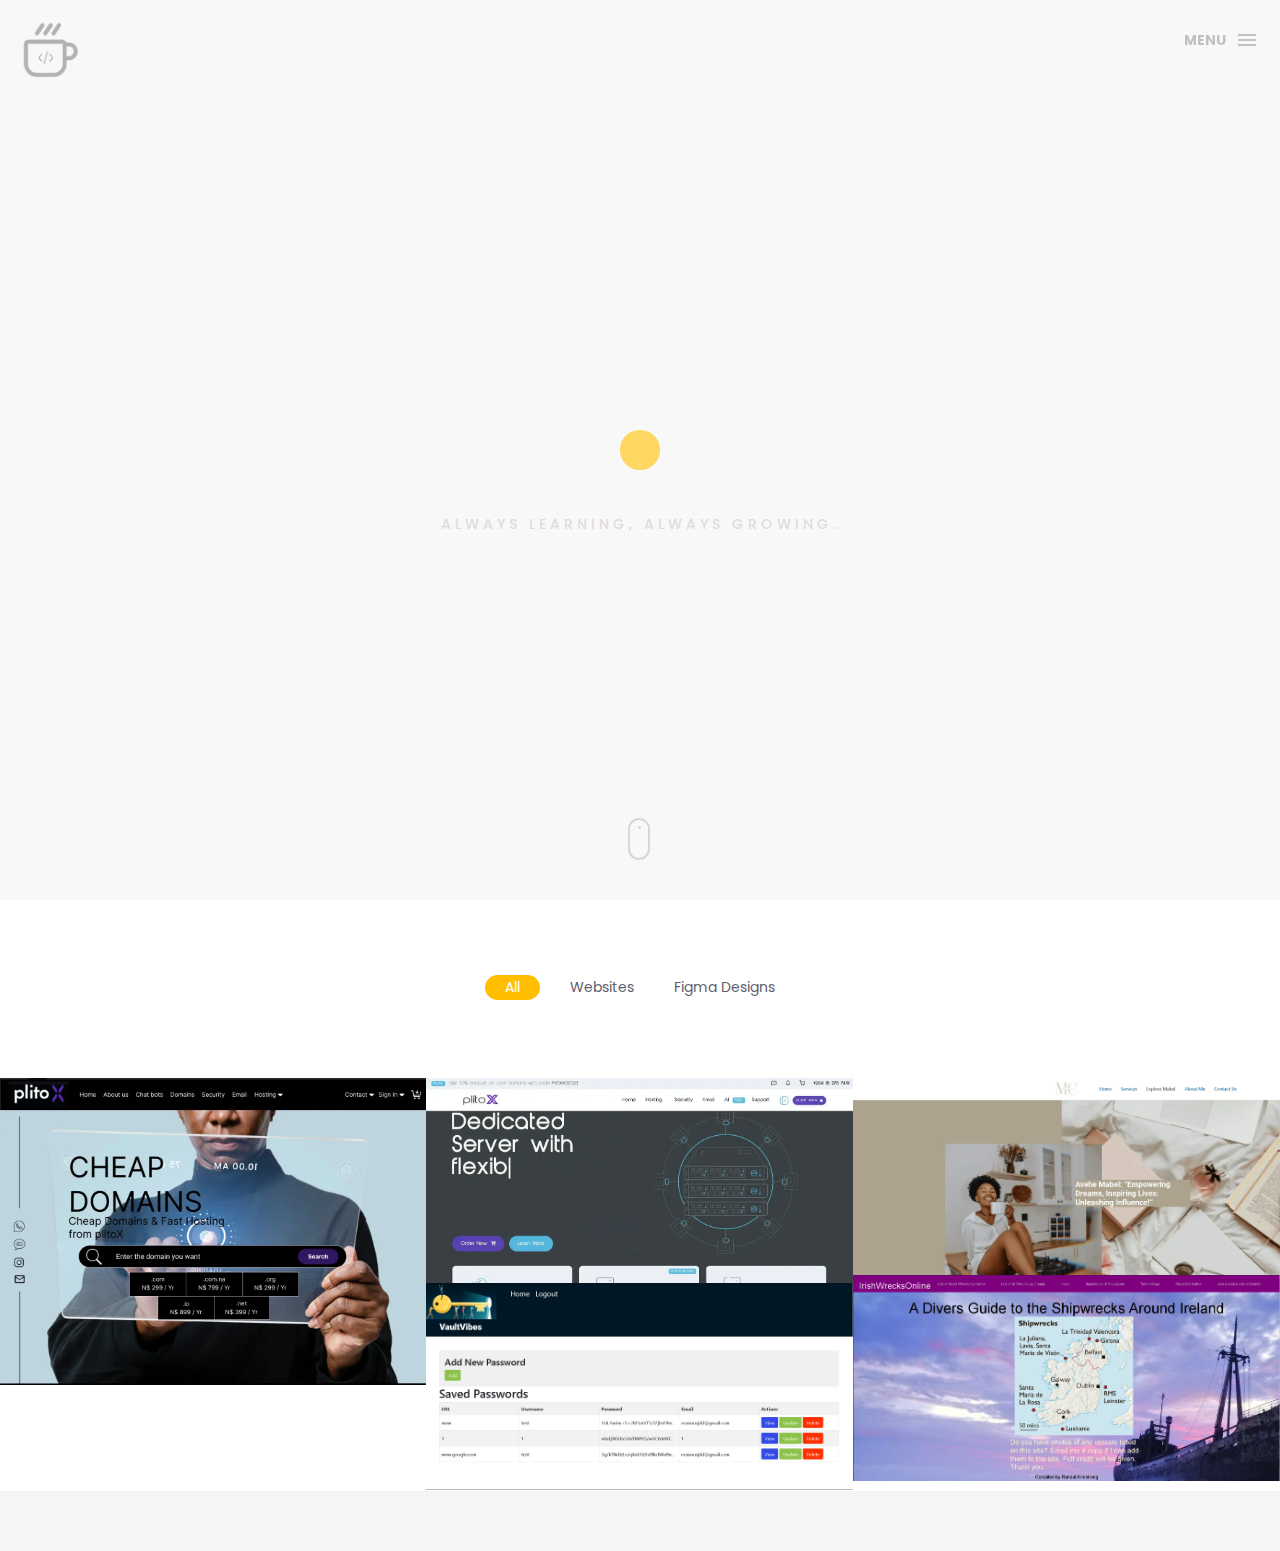
<file: index.html>
<!DOCTYPE html>
<html lang="en">

<head>
    <meta charset="utf-8">
    <meta http-equiv="X-UA-Compatible" content="IE=edge">
    <meta name="viewport" content="width=device-width, initial-scale=1">
    <!-- The above 3 meta tags *must* come first in the head; any other head content must come *after* these tags -->
    <title>JD Erasmus Portfolio</title>
    <link rel="icon" href="img/fav.svg" type="image/x-icon">

    <!-- Bootstrap -->
    <link href="css/bootstrap.min.css" rel="stylesheet">
    <link href="ionicons/css/ionicons.min.css" rel="stylesheet">

    <!-- main css -->
    <link href="css/style.css" rel="stylesheet">


    <!-- modernizr -->
    <script src="js/modernizr.js"></script>

    <!-- HTML5 shim and Respond.js for IE8 support of HTML5 elements and media queries -->
    <!-- WARNING: Respond.js doesn't work if you view the page via file:// -->
    <!--[if lt IE 9]>
      <script src="https://oss.maxcdn.com/html5shiv/3.7.2/html5shiv.min.js"></script>
      <script src="https://oss.maxcdn.com/respond/1.4.2/respond.min.js"></script>
    <![endif]-->
</head>

<body>

    <!-- Preloader -->
    <div id="preloader">
        <div class="pre-container">
            <div class="spinner">
                <div class="double-bounce1"></div>
                <div class="double-bounce2"></div>
            </div>
        </div>
    </div>
    <!-- end Preloader -->

    <div class="container-fluid">
        <!-- box header -->
        <header class="box-header">
            <div class="box-logo">
                <a href="index.html"><img src="img/logo.png" width="60" alt="Logo"></a>
            </div>
            <!-- box-nav -->
            <a class="box-primary-nav-trigger" href="#0">
                <span class="box-menu-text">Menu</span><span class="box-menu-icon"></span>
            </a>
            <!-- box-primary-nav-trigger -->
        </header>
        <!-- end box header -->

        <!-- nav -->
        <nav>
            <ul class="box-primary-nav">
                <li class="box-label">Menu</li>

                <li><a href="index.html">Home</a> <i class="ion-ios-circle-filled color"></i></li>
                <li><a href="about.html">About me</a></li>
                <li><a href="contact.html">Contact Me</a></li>
                <li><a href="extraContent/CV JD Erasmus.pdf">Download my CV</a></li>
                <li class="box-label">Follow me</li>

                <li class="box-social"><a href="https://mail.google.com/mail/?view=cm&fs=1&to=erasmusjdd@gmail.com"
                        target="_blank"><i class="ion-email"></i></a></li>
                <li class="box-social"><a href="https://www.instagram.com/jd_erasmus/"><i
                            class="ion-social-instagram-outline"></i></a></li>
                <li class="box-social"><a href="https://www.linkedin.com/in/jd-erasmus/"><i
                            class="ion-social-linkedin-outline"></i></a></li>
            </ul>
        </nav>
        <!-- end nav -->

        <!-- box-intro -->
        <section class="box-intro">
            <div class="table-cell">
                <h1 class="box-headline letters rotate-2">
                    <span class="box-words-wrapper">
                        <b class="is-visible">JD Erasmus.</b>
                        <b>&nbsp;developer.</b>
                    </span>
                </h1>
                <h5>Always learning, always growing.</h5>
            </div>

            <div class="mouse">
                <div class="scroll"></div>
            </div>
        </section>
        <!-- end box-intro -->
    </div>
    <!-- main container -->
    <div class="main-container portfolio-inner clearfix" id="portfolio-section">
        <!-- portfolio div -->
        <div class="portfolio-div">
            <div class="portfolio">
                <!-- portfolio_filter -->
                <div class="categories-grid wow fadeInLeft">
                    <nav class="categories text-center">
                        <ul class="portfolio_filter">
                            <li><a href="" class="active" data-filter="*">All</a></li>
                            <li><a href="" data-filter=".website">Websites</a></li>
                            <li><a href="" data-filter=".figma">Figma Designs</a></li>
                            <!-- <li><a href="" data-filter=".graphics">Graphics</a></li>
                        <li><a href="" data-filter=".ads">Advertising</a></li>
                        <li><a href="" data-filter=".fashion">Fashion</a></li> -->
                        </ul>
                    </nav>
                </div>
                <!-- portfolio_filter -->

                <!-- portfolio_container -->
                <div class="no-padding portfolio_container clearfix">
                    <!-- single work -->
                    <div class="col-md-4 col-sm-4 figma"> <!-- Adjusted to col-md-4 for equal distribution -->
                        <a href="https://www.figma.com/file/YxddxrxXuAypOAwYLNBQ61/PlitoX-version-2?type=design&node-id=0%3A1&mode=design&t=nRX3ipjoXCktxsLR-1"
                            class="portfolio_item">
                            <img src="img/screenshots/figmaDesignPlitox.webp" alt="image" class="img-responsive" />
                            <div class="portfolio_item_hover">
                                <div class="portfolio-border clearfix">
                                    <div class="item_info">
                                        <span>Figma Designs</span>
                                        <em>PlitoX Design File</em>
                                    </div>
                                </div>
                            </div>
                        </a>
                    </div>
                    <!-- end single work -->

                    <!-- single work -->
                    <div class="col-md-4 col-sm-4 website"> <!-- Adjusted to col-md-4 for equal distribution -->
                        <a href="port_plitoX.html" class="portfolio_item">
                            <img src="img/screenshots/plitoX (1).webp" alt="image" class="img-responsive" />
                            <div class="portfolio_item_hover">
                                <div class="portfolio-border clearfix">
                                    <div class="item_info">
                                        <span>Websites</span>
                                        <em>plitoX</em>
                                    </div>
                                </div>
                            </div>
                        </a>
                    </div>
                    <!-- end single work -->

                    <!-- single work -->
                    <div class="col-md-4 col-sm-4 website"> <!-- Adjusted to col-md-4 for equal distribution -->
                        <a href="port_mabel.html" class="portfolio_item">
                            <img src="img/screenshots/mabel_Creatives.webp" alt="image" class="img-responsive" />
                            <div class="portfolio_item_hover">
                                <div class="portfolio-border clearfix">
                                    <div class="item_info">
                                        <span>Websites</span>
                                        <em>Mabel Creatives</em>
                                    </div>
                                </div>
                            </div>
                        </a>
                    </div>
                    <!-- end single work -->

                    <!-- single work -->
                    <div class="col-md-4 col-sm-12 website">
                        <a href="port_irishWrecks.html" class="portfolio_item">
                            <img src="img/screenshots/irish (1).webp" alt="image" class="img-responsive" />
                            <div class="portfolio_item_hover">
                                <div class="portfolio-border clearfix">
                                    <div class="item_info">
                                        <span>Websites</span>
                                        <em>Home Page Redesign: Irish Wrecks Online</em>
                                    </div>
                                </div>
                            </div>
                        </a>
                    </div>
                    <!-- end single work -->
                    <!-- single work -->
                    <div class="col-md-4 col-sm-12 website">
                        <a href="port_VaultVibes.html" class="portfolio_item">
                            <img src="img/screenshots/VaultVibes_Home.PNG" alt="image" class="img-responsive" />
                            <div class="portfolio_item_hover">
                                <div class="portfolio-border clearfix">
                                    <div class="item_info">
                                        <span>Websites</span>
                                        <em>VaultVibes</em>
                                    </div>
                                </div>
                            </div>
                        </a>
                    </div>
                    <!-- end single work -->

                </div>
                <!-- end portfolio_container -->
            </div>
            <!-- portfolio -->
        </div>
        <!-- end portfolio div -->
    </div>


    <!-- footer -->
    <footer>
        <div class="container-fluid">
            <!-- <p class="copyright">© Box Portfolio 2016</p> -->
        </div>
    </footer>
    <!-- end footer -->

    <!-- back to top -->
    <a href="#0" class="cd-top"><i class="ion-android-arrow-up"></i></a>
    <!-- end back to top -->



    <!-- jQuery -->
    <script src="js/jquery-2.1.1.js"></script>
    <!--  plugins -->
    <script src="js/bootstrap.min.js"></script>
    <script src="js/menu.js"></script>
    <script src="js/animated-headline.js"></script>
    <script src="js/isotope.pkgd.min.js"></script>


    <!--  custom script -->
    <script src="js/custom.js"></script>

</body>

</html>
</file>
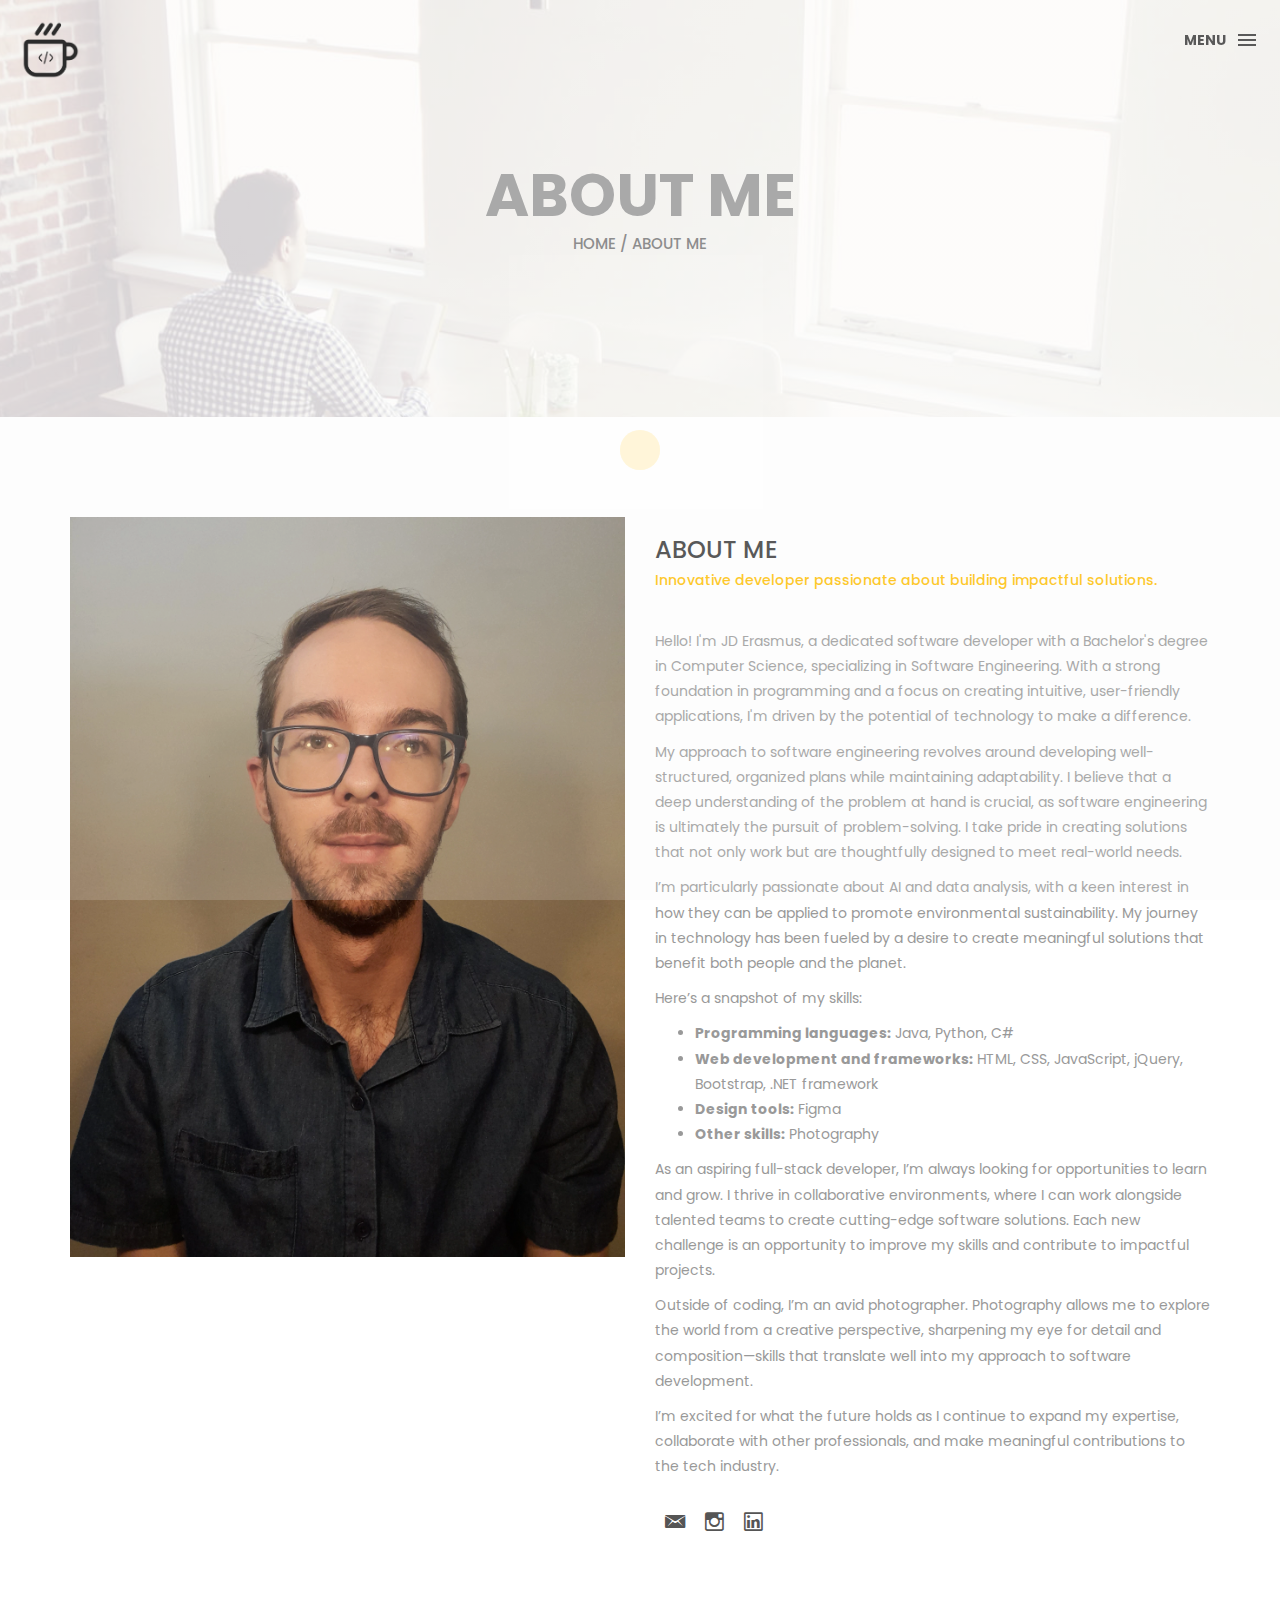
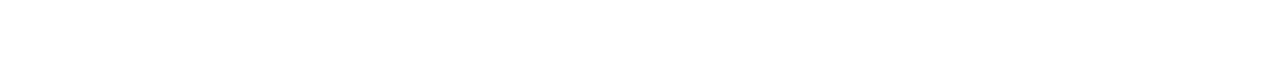
<file: about.html>
<!DOCTYPE html>
<html lang="en">

<head>
    <meta charset="utf-8">
    <meta http-equiv="X-UA-Compatible" content="IE=edge">
    <meta name="viewport" content="width=device-width, initial-scale=1">
    <!-- The above 3 meta tags *must* come first in the head; any other head content must come *after* these tags -->
    <title>JD Erasmus Portfolio - About</title>
    <link rel="icon" href="img/fav.png" type="image/x-icon">

    <!-- Bootstrap -->
    <link href="css/bootstrap.min.css" rel="stylesheet">
    <link href="ionicons/css/ionicons.min.css" rel="stylesheet">

    <!-- main css -->
    <link href="css/style.css" rel="stylesheet">


    <!-- modernizr -->
    <script src="js/modernizr.js"></script>

    <!-- HTML5 shim and Respond.js for IE8 support of HTML5 elements and media queries -->
    <!-- WARNING: Respond.js doesn't work if you view the page via file:// -->
    <!--[if lt IE 9]>
      <script src="https://oss.maxcdn.com/html5shiv/3.7.2/html5shiv.min.js"></script>
      <script src="https://oss.maxcdn.com/respond/1.4.2/respond.min.js"></script>
    <![endif]-->
</head>

<body>

    <!-- Preloader -->
    <div id="preloader">
        <div class="pre-container">
            <div class="spinner">
                <div class="double-bounce1"></div>
                <div class="double-bounce2"></div>
            </div>
        </div>
    </div>
    <!-- end Preloader -->

    <div class="container-fluid"> 
       <!-- box-header -->
        <header class="box-header">
            <div class="box-logo">
                <a href="index.html"><img src="img/logo.png" width="60" alt="Logo"></a>
            </div>
            <!-- box-nav -->
            <a class="box-primary-nav-trigger" href="#0">
                <span class="box-menu-text">Menu</span><span class="box-menu-icon"></span>
            </a>
        </header>
        <!-- end box-header -->
        
        <!-- nav -->
        <div id="nav-placeholder"></div>
        <!-- end nav -->  
    </div>
    
    <!-- Top bar -->
    <div class="top-bar">
        <h1>About Me</h1>
        <p><a href="#">Home</a> / About me</p>
    </div>
    <!-- end Top bar -->
    
    <!-- Main container -->
    <div class="container main-container clearfix"> 
        <div class="col-md-6">
            <img src="img/JD Erasmus.webp" class="img-responsive" alt="" />
        </div>
        <div class="col-md-6">
            <h3 class="uppercase">About Me</h3>
            <h5>Innovative developer passionate about building impactful solutions.</h5>
            <div class="h-30"></div>
            
            <p>Hello! I'm JD Erasmus, a dedicated software developer with a Bachelor's degree in Computer Science, specializing in Software Engineering. With a strong foundation in programming and a focus on creating intuitive, user-friendly applications, I'm driven by the potential of technology to make a difference.</p>
        
            <p>My approach to software engineering revolves around developing well-structured, organized plans while maintaining adaptability. I believe that a deep understanding of the problem at hand is crucial, as software engineering is ultimately the pursuit of problem-solving. I take pride in creating solutions that not only work but are thoughtfully designed to meet real-world needs.</p>
        
            <p>I’m particularly passionate about AI and data analysis, with a keen interest in how they can be applied to promote environmental sustainability. My journey in technology has been fueled by a desire to create meaningful solutions that benefit both people and the planet.</p>
        
            <p>Here’s a snapshot of my skills:
                <ul>
                    <li><strong>Programming languages:</strong> Java, Python, C#</li>
                    <li><strong>Web development and frameworks:</strong> HTML, CSS, JavaScript, jQuery, Bootstrap, .NET framework</li>
                    <li><strong>Design tools:</strong> Figma</li>
                    <li><strong>Other skills:</strong> Photography</li>
                </ul>
            </p>
        
            <p>As an aspiring full-stack developer, I’m always looking for opportunities to learn and grow. I thrive in collaborative environments, where I can work alongside talented teams to create cutting-edge software solutions. Each new challenge is an opportunity to improve my skills and contribute to impactful projects.</p>
        
            <p>Outside of coding, I’m an avid photographer. Photography allows me to explore the world from a creative perspective, sharpening my eye for detail and composition—skills that translate well into my approach to software development.</p>
        
            <p>I’m excited for what the future holds as I continue to expand my expertise, collaborate with other professionals, and make meaningful contributions to the tech industry.</p>
        
            <div class="h-10"></div>
            
            <ul class="social-ul">
                <li class="box-social"><a href="mailto:erasmusjdd@gmail.com" target="_blank"><i class="ion-email"></i></a></li>
                <li class="box-social"><a href="https://www.instagram.com/jd_erasmus/" target="_blank"><i class="ion-social-instagram-outline"></i></a></li>
                <li class="box-social"><a href="https://www.linkedin.com/in/jd-erasmus/" target="_blank"><i class="ion-social-linkedin-outline"></i></a></li>
            </ul>
        </div>
        
    </div>
    <!-- end Main container -->
    
    <!-- back to top -->
    <a href="#0" class="cd-top"><i class="ion-android-arrow-up"></i></a>
    <!-- end back to top -->



    <!-- jQuery -->
    <script src="js/jquery-2.1.1.js"></script>
    <!--  plugins -->
    <script src="js/bootstrap.min.js"></script>
    <script src="js/menu.js"></script>
    <script src="js/animated-headline.js"></script>
    <script src="js/isotope.pkgd.min.js"></script>


    <!--  custom script -->
    <script src="js/custom.js"></script>

</body>

</html>
</file>
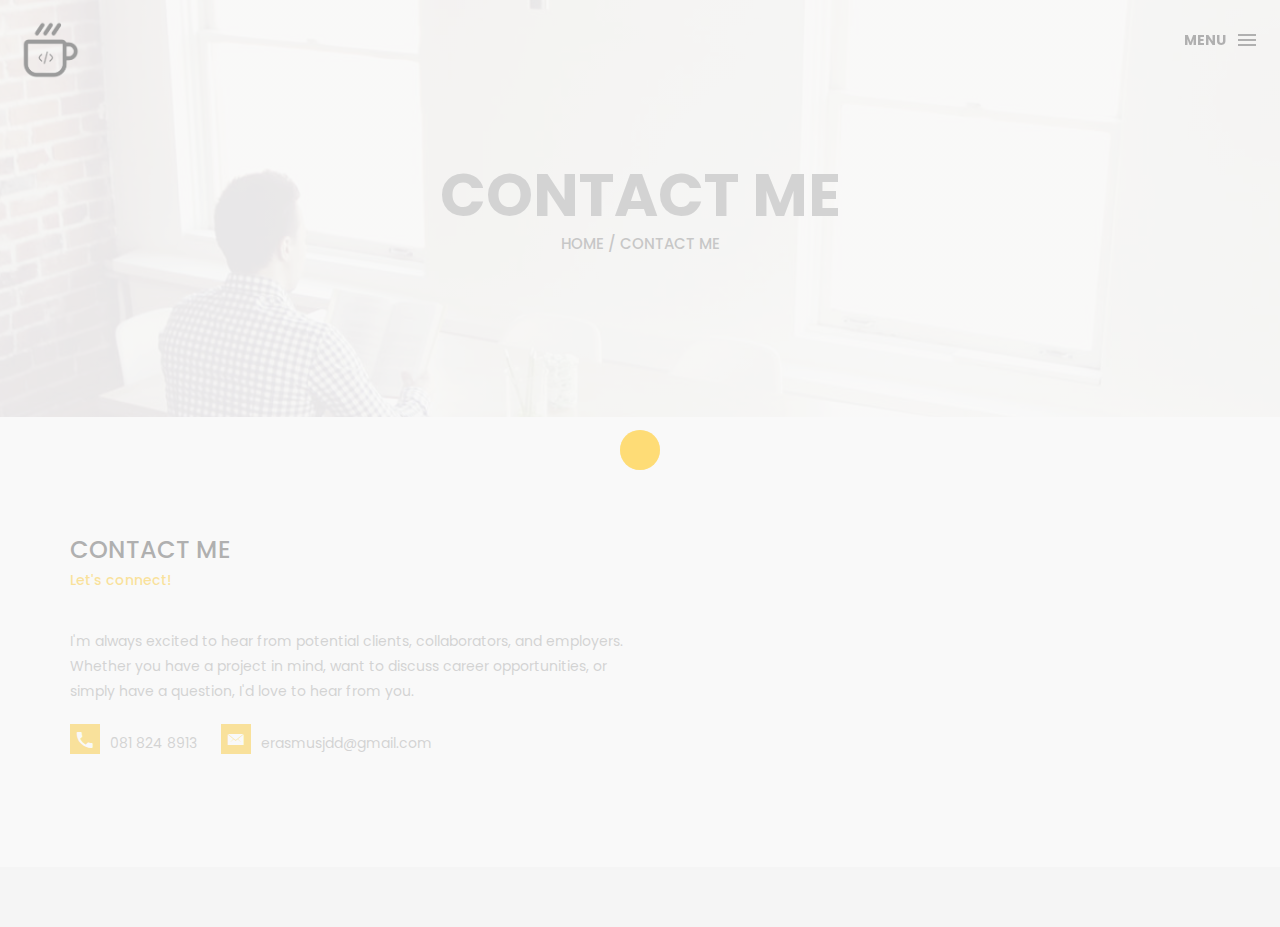
<file: contact.html>
<!DOCTYPE html>
<html lang="en">

<head>
    <meta charset="utf-8">
    <meta http-equiv="X-UA-Compatible" content="IE=edge">
    <meta name="viewport" content="width=device-width, initial-scale=1">
    <!-- The above 3 meta tags *must* come first in the head; any other head content must come *after* these tags -->
    <title>JD Erasmus Portfolio - Contact</title>

    <!-- Bootstrap -->
    <link href="css/bootstrap.min.css" rel="stylesheet">
    <link href="ionicons/css/ionicons.min.css" rel="stylesheet">
    <link rel="icon" href="img/fav.png" type="image/x-icon">

    <!-- main css -->
    <link href="css/style.css" rel="stylesheet">


    <!-- modernizr -->
    <script src="js/modernizr.js"></script>

    <!-- HTML5 shim and Respond.js for IE8 support of HTML5 elements and media queries -->
    <!-- WARNING: Respond.js doesn't work if you view the page via file:// -->
    <!--[if lt IE 9]>
      <script src="https://oss.maxcdn.com/html5shiv/3.7.2/html5shiv.min.js"></script>
      <script src="https://oss.maxcdn.com/respond/1.4.2/respond.min.js"></script>
    <![endif]-->
</head>

<body>

    <!-- Preloader -->
    <div id="preloader">
        <div class="pre-container">
            <div class="spinner">
                <div class="double-bounce1"></div>
                <div class="double-bounce2"></div>
            </div>
        </div>
    </div>
    <!-- end Preloader -->

    <div class="container-fluid">
        <!-- box-header -->
        <header class="box-header">
            <div class="box-logo">
                <a href="index.html"><img src="img/logo.png" width="60" alt="Logo"></a>
            </div>
            <!-- box-nav -->
            <a class="box-primary-nav-trigger" href="#0">
                <span class="box-menu-text">Menu</span><span class="box-menu-icon"></span>
            </a>
            <!-- box-primary-nav-trigger -->
        </header>
        <!-- end box-header -->

        <!-- nav -->
        <nav>
            <ul class="box-primary-nav">
                <li class="box-label">Menu</li>

                <li><a href="index.html">Home</a></li>
                <li><a href="about.html">About me</a></li>
                <li><a href="contact.html">contact me</a> <i class="ion-ios-circle-filled color"></i></li>



                <li class="box-label">Follow me</li>

                <li class="box-social"><a href="https://mail.google.com/mail/?view=cm&fs=1&to=erasmusjdd@gmail.com" target="_blank"><i class="ion-email"></i></a></li>
                <li class="box-social"><a href="https://www.instagram.com/jd_erasmus/"><i class="ion-social-instagram-outline"></i></a></li>
                <li class="box-social"><a href="https://www.linkedin.com/in/jd-erasmus/"><i class="ion-social-linkedin-outline"></i></a></li>
            </ul>
        </nav>
        <!-- end nav -->

    </div>

    <!-- top bar -->
    <div class="top-bar">
        <h1>contact Me</h1>
        <p><a href="#">Home</a> / Contact Me</p>
    </div>
    <!-- end top bar -->

    <!-- main-container -->
    <div class="container main-container">
        <!-- <div class="col-md-6">
            <form action="#" method="post">
                <div class="row">
                    <div class="col-md-6">
                        <div class="input-contact">
                            <input type="text" name="name">
                            <span>your name</span>
                        </div>
                    </div>
                    <div class="col-md-6">
                        <div class="input-contact">
                            <input type="text" name="email">
                            <span>your email</span>
                        </div>
                    </div>
                    <div class="col-md-12">
                        <div class="input-contact">
                            <input type="text" name="object">
                            <span>object</span>
                        </div>
                    </div>
                    <div class="col-md-12">
                        <div class="textarea-contact">
                            <textarea name="message"></textarea>
                            <span>message</span>
                        </div>
                    </div>
                    <div class="col-md-12">
                        <a href="#" class="btn btn-box">Send</a>
                    </div>
                </div>
            </form>
        </div> -->

        <div class="col-md-6">
            <h3 class="text-uppercase">contact me</h3>
            <h5>Let's connect!</h5>
            <div class="h-30"></div>
            <p>I'm always excited to hear from potential clients, collaborators, and employers. Whether you have a project in mind, want to discuss career opportunities, or simply have a question, I'd love to hear from you. </p>
            <div class="contact-info">
                <p><i class="ion-android-call"></i>081 824 8913</p> 
                <p><i class="ion-ios-email"></i>erasmusjdd@gmail.com</p>
            </div>
        </div>


    </div>
    <!-- end main-container -->

    <!-- footer -->
    <footer>
        <div class="container-fluid">
            <p class="copyright"></p>
        </div>
    </footer>
    <!-- end footer -->

    <!-- back to top -->
    <a href="#0" class="cd-top"><i class="ion-android-arrow-up"></i></a>
    <!-- end back to top -->



    <!-- jQuery -->
    <script src="js/jquery-2.1.1.js"></script>
    <!--  plugins -->
    <script src="js/bootstrap.min.js"></script>
    <script src="js/menu.js"></script>
    <script src="js/animated-headline.js"></script>
    <script src="js/isotope.pkgd.min.js"></script>


    <!--  custom script -->
    <script src="js/custom.js"></script>

</body>

</html>
</file>
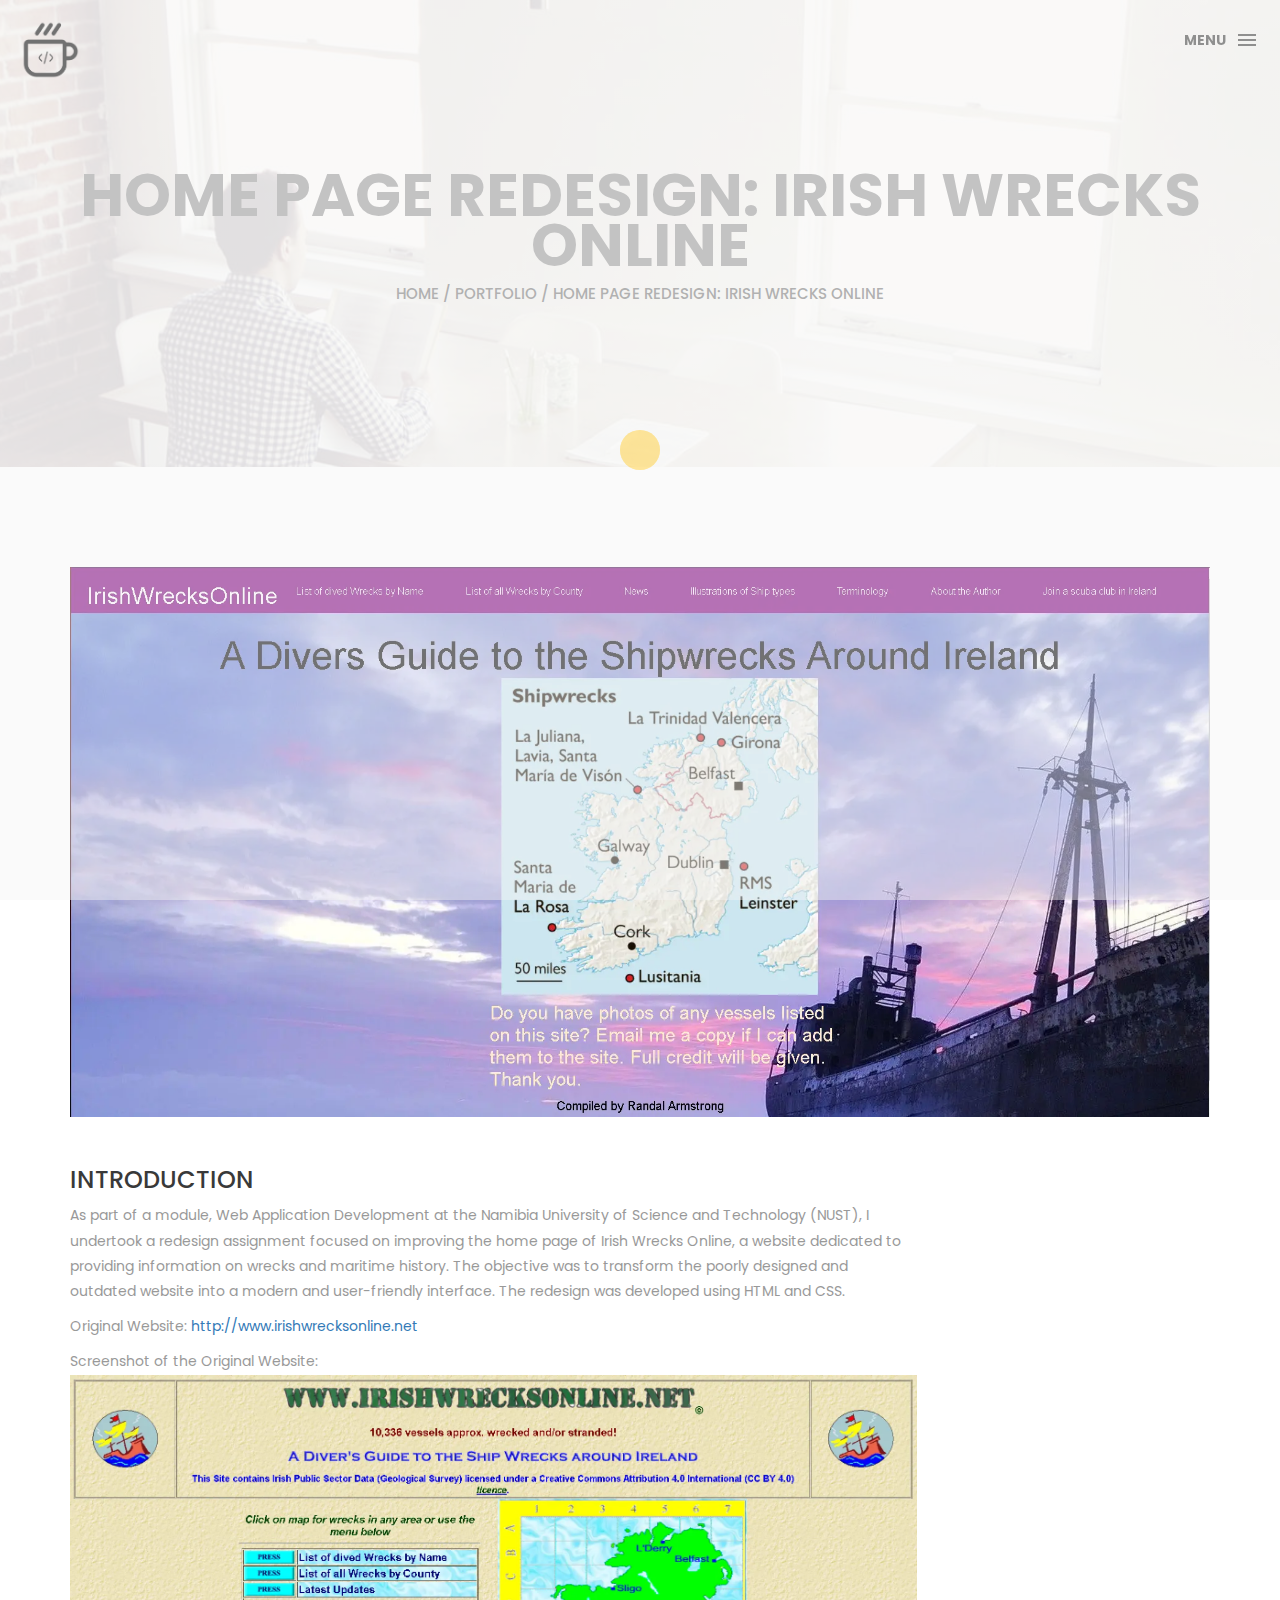
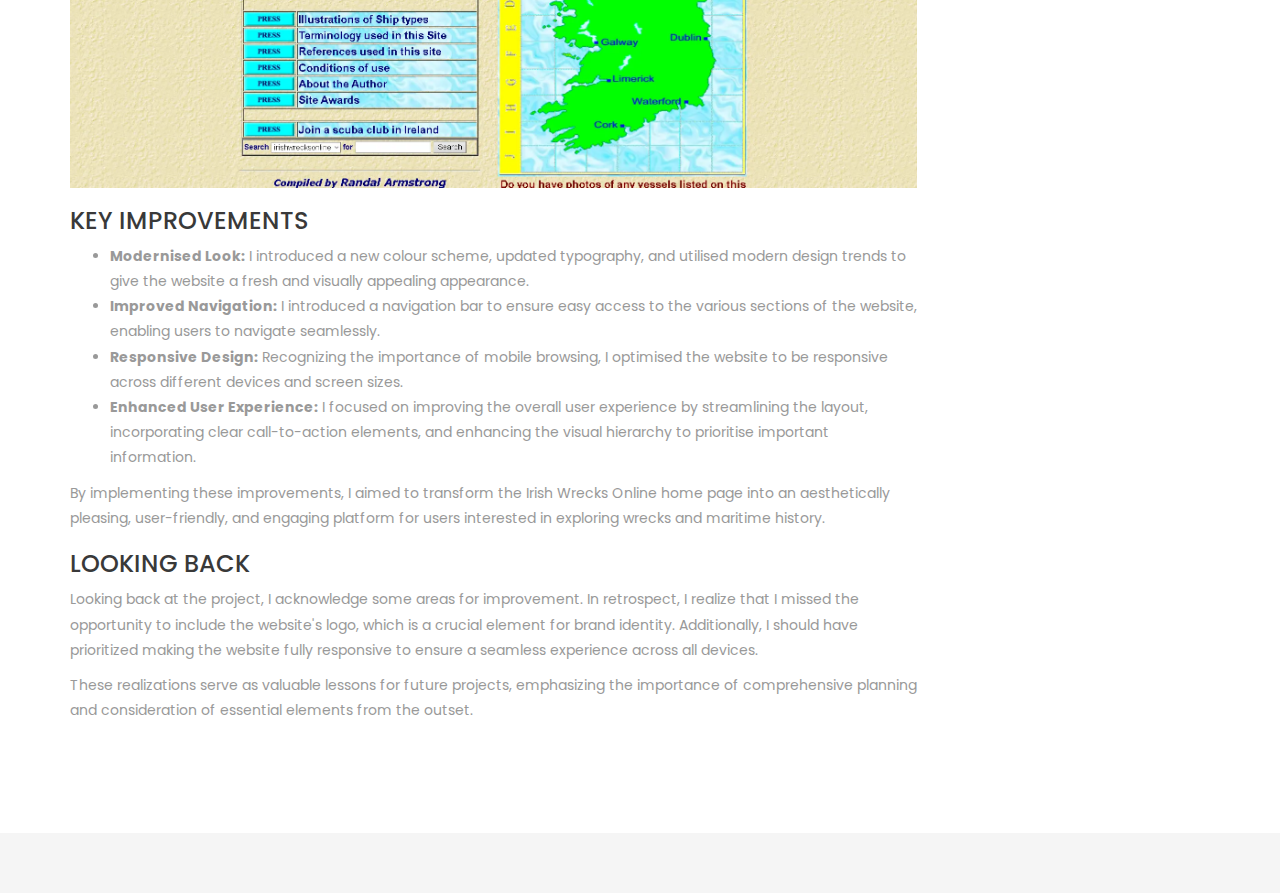
<file: port_irishWrecks.html>
<!DOCTYPE html>
<html lang="en">

<head>
    <meta charset="utf-8">
    <meta http-equiv="X-UA-Compatible" content="IE=edge">
    <meta name="viewport" content="width=device-width, initial-scale=1">
    <!-- The above 3 meta tags *must* come first in the head; any other head content must come *after* these tags -->
    <title>JD Erasmus Portfolio</title>
    <link rel="icon" href="img/fav.png" type="image/x-icon">

    <!-- Bootstrap -->
    <link href="css/bootstrap.min.css" rel="stylesheet">
    <link href="ionicons/css/ionicons.min.css" rel="stylesheet">

    <!-- main css -->
    <link href="css/style.css" rel="stylesheet">


    <!-- modernizr -->
    <script src="js/modernizr.js"></script>

    <!-- HTML5 shim and Respond.js for IE8 support of HTML5 elements and media queries -->
    <!-- WARNING: Respond.js doesn't work if you view the page via file:// -->
    <!--[if lt IE 9]>
      <script src="https://oss.maxcdn.com/html5shiv/3.7.2/html5shiv.min.js"></script>
      <script src="https://oss.maxcdn.com/respond/1.4.2/respond.min.js"></script>
    <![endif]-->
</head>

<body>

    <!-- Preloader -->
    <div id="preloader">
        <div class="pre-container">
            <div class="spinner">
                <div class="double-bounce1"></div>
                <div class="double-bounce2"></div>
            </div>
        </div>
    </div>
    <!-- end Preloader -->

    <div class="container-fluid">
        <!-- box-header -->
        <header class="box-header">
            <div class="box-logo">
                <a href="index.html"><img src="img/logo.png" width="60" alt="Logo"></a>
            </div>
            <!-- box-nav -->
            <a class="box-primary-nav-trigger" href="#0">
                <span class="box-menu-text">Menu</span><span class="box-menu-icon"></span>
            </a>
            <!-- box-primary-nav-trigger -->
        </header>
        <!-- end box-header -->

        <!-- nav -->
        <nav>
            <ul class="box-primary-nav">
                <li class="box-label">Menu</li>

                <li><a href="index.html">Home</a></li>
                <li><a href="about.html">About me</a></li>
                <li><a href="contact.html">contact me</a></li>

                <li class="box-label">Follow me</li>

                <li class="box-social"><a href="https://mail.google.com/mail/?view=cm&fs=1&to=erasmusjdd@gmail.com"
                        target="_blank"><i class="ion-email"></i></a></li>
                <li class="box-social"><a href="https://www.instagram.com/jd_erasmus/"><i
                            class="ion-social-instagram-outline"></i></a></li>
                <li class="box-social"><a href="https://www.linkedin.com/in/jd-erasmus/"><i
                            class="ion-social-linkedin-outline"></i></a></li>
            </ul>
        </nav>
        <!-- end nav -->
    </div>

    <!-- top-bar -->
    <div class="top-bar">
        <h1>Home Page Redesign: Irish Wrecks Online</h1>
        <p><a href="index.html">Home</a> / <a href="index.html#portfolio-section">Portfolio</a> / Home Page Redesign: Irish Wrecks Online</p>
    </div>
    <!-- end top-bar -->

    <!-- main-container -->
    <div class="container main-container">
        <div class="col-md-12">
            <img src="img/screenshots/irish (1).webp" alt="" class="img-responsive" />
            <div class="h-30"></div>
        </div>
        <!-- Start of Content -->
    <div class="col-md-9">
        <h3 class="text-uppercase">Introduction</h3>
    </div>

    <div class="col-md-9">
        <p>As part of a module, Web Application Development at the Namibia University of Science and Technology (NUST), I undertook a redesign assignment focused on improving the home page of Irish Wrecks Online, a website dedicated to providing information on wrecks and maritime history. The objective was to transform the poorly designed and outdated website into a modern and user-friendly interface. The redesign was developed using HTML and CSS.</p>

        <p>Original Website: <a href="http://www.irishwrecksonline.net" target="_blank">http://www.irishwrecksonline.net</a></p>

        <p>Screenshot of the Original Website: <img src="img/screenshots/irishold.webp" alt="" class="img-responsive" /></p>

        <h3 class="text-uppercase">Key Improvements</h3>

        <ul>
            <li><strong>Modernised Look:</strong> I introduced a new colour scheme, updated typography, and utilised modern design trends to give the website a fresh and visually appealing appearance.</li>

            <li><strong>Improved Navigation:</strong> I introduced a navigation bar to ensure easy access to the various sections of the website, enabling users to navigate seamlessly.</li>

            <li><strong>Responsive Design:</strong> Recognizing the importance of mobile browsing, I optimised the website to be responsive across different devices and screen sizes.</li>

            <li><strong>Enhanced User Experience:</strong> I focused on improving the overall user experience by streamlining the layout, incorporating clear call-to-action elements, and enhancing the visual hierarchy to prioritise important information.</li>
        </ul>

        <p>By implementing these improvements, I aimed to transform the Irish Wrecks Online home page into an aesthetically pleasing, user-friendly, and engaging platform for users interested in exploring wrecks and maritime history.</p>
        <h3 class="text-uppercase">Looking Back</h3>

        <p>Looking back at the project, I acknowledge some areas for improvement. In retrospect, I realize that I missed the opportunity to include the website's logo, which is a crucial element for brand identity. Additionally, I should have prioritized making the website fully responsive to ensure a seamless experience across all devices.</p>

        <p>These realizations serve as valuable lessons for future projects, emphasizing the importance of comprehensive planning and consideration of essential elements from the outset.</p>
    </div>
    

</div>

        <!-- End of Content -->
        
    <!-- end main-container -->


    <!-- footer -->
    <footer>
        <div class="container-fluid">
            <p class="copyright"></p>
        </div>
    </footer>
    <!-- end footer -->

    <!-- back to top -->
    <a href="#0" class="cd-top"><i class="ion-android-arrow-up"></i></a>
    <!-- end back to top -->




    <!-- jQuery -->
    <script src="js/jquery-2.1.1.js"></script>
    <!--  plugins -->
    <script src="js/bootstrap.min.js"></script>
    <script src="js/menu.js"></script>
    <script src="js/animated-headline.js"></script>
    <script src="js/isotope.pkgd.min.js"></script>


    <!--  custom script -->
    <script src="js/custom.js"></script>

</body>

</html>
</file>
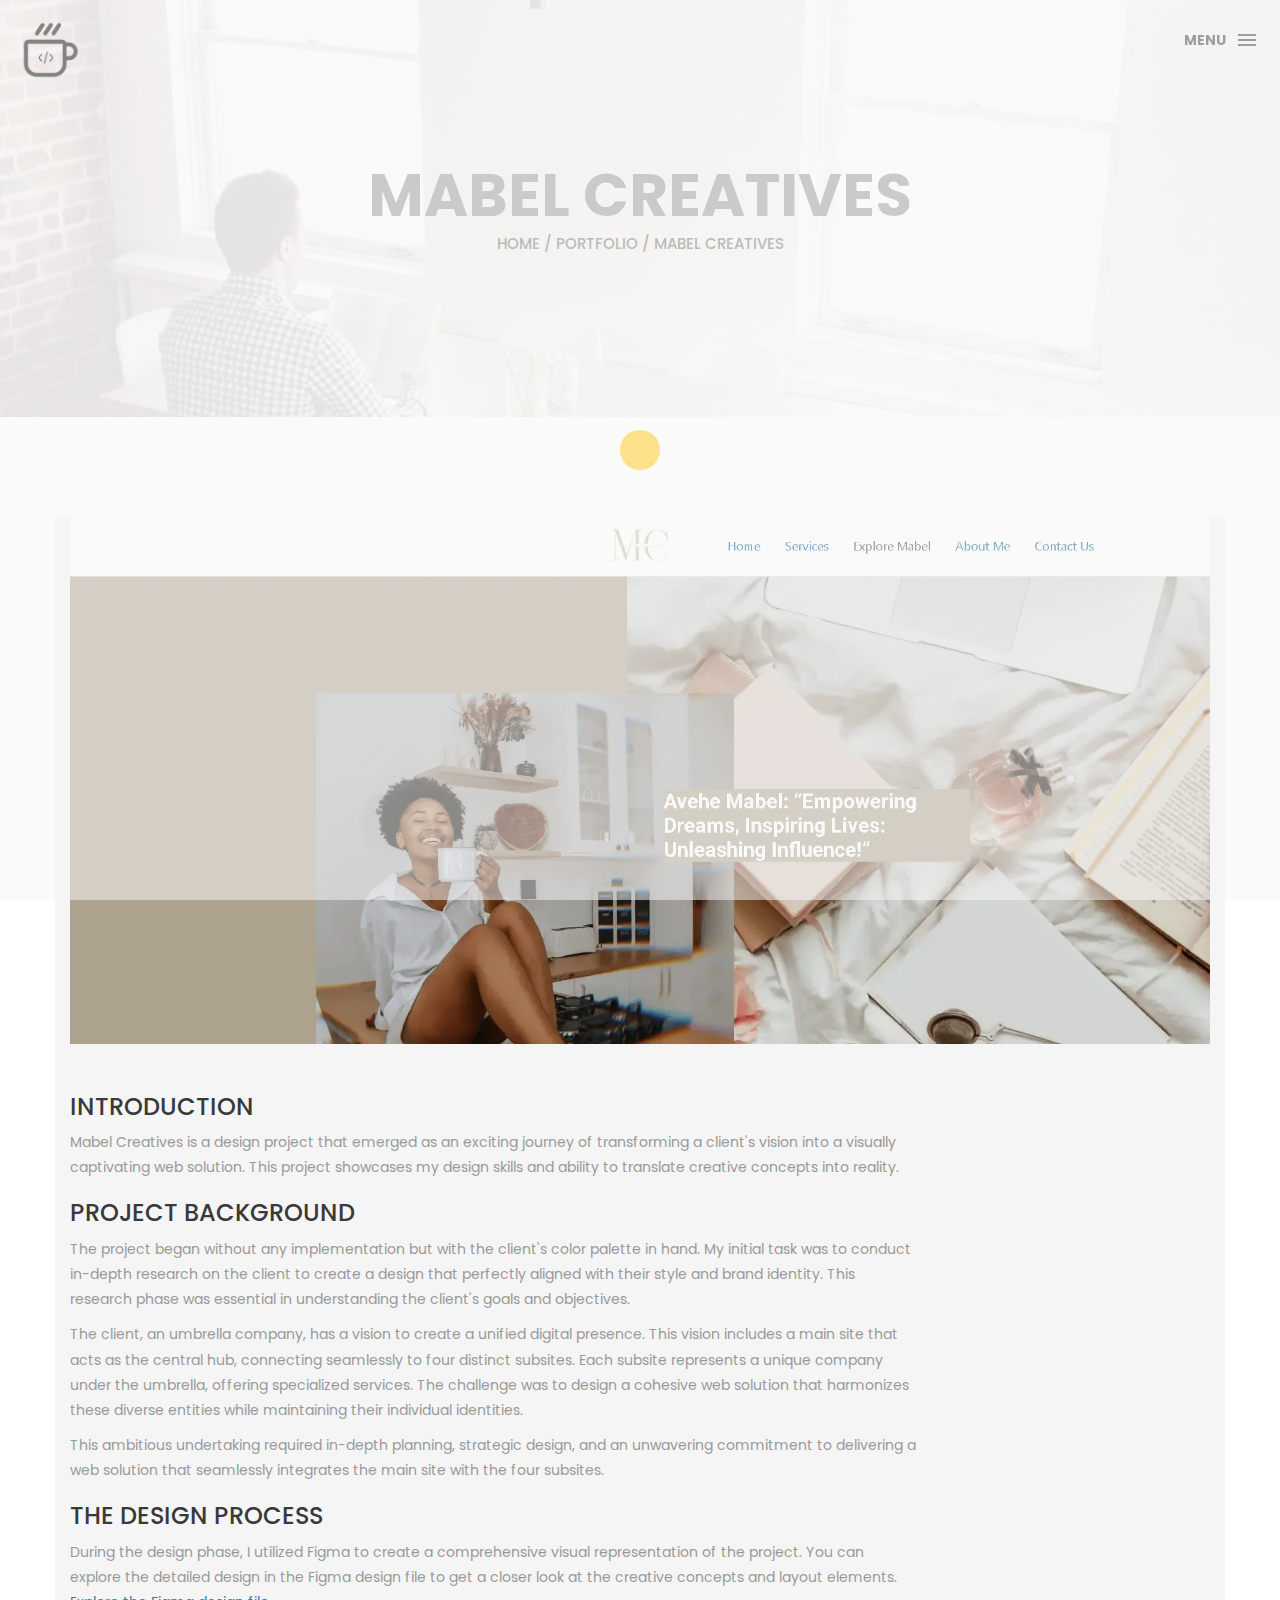
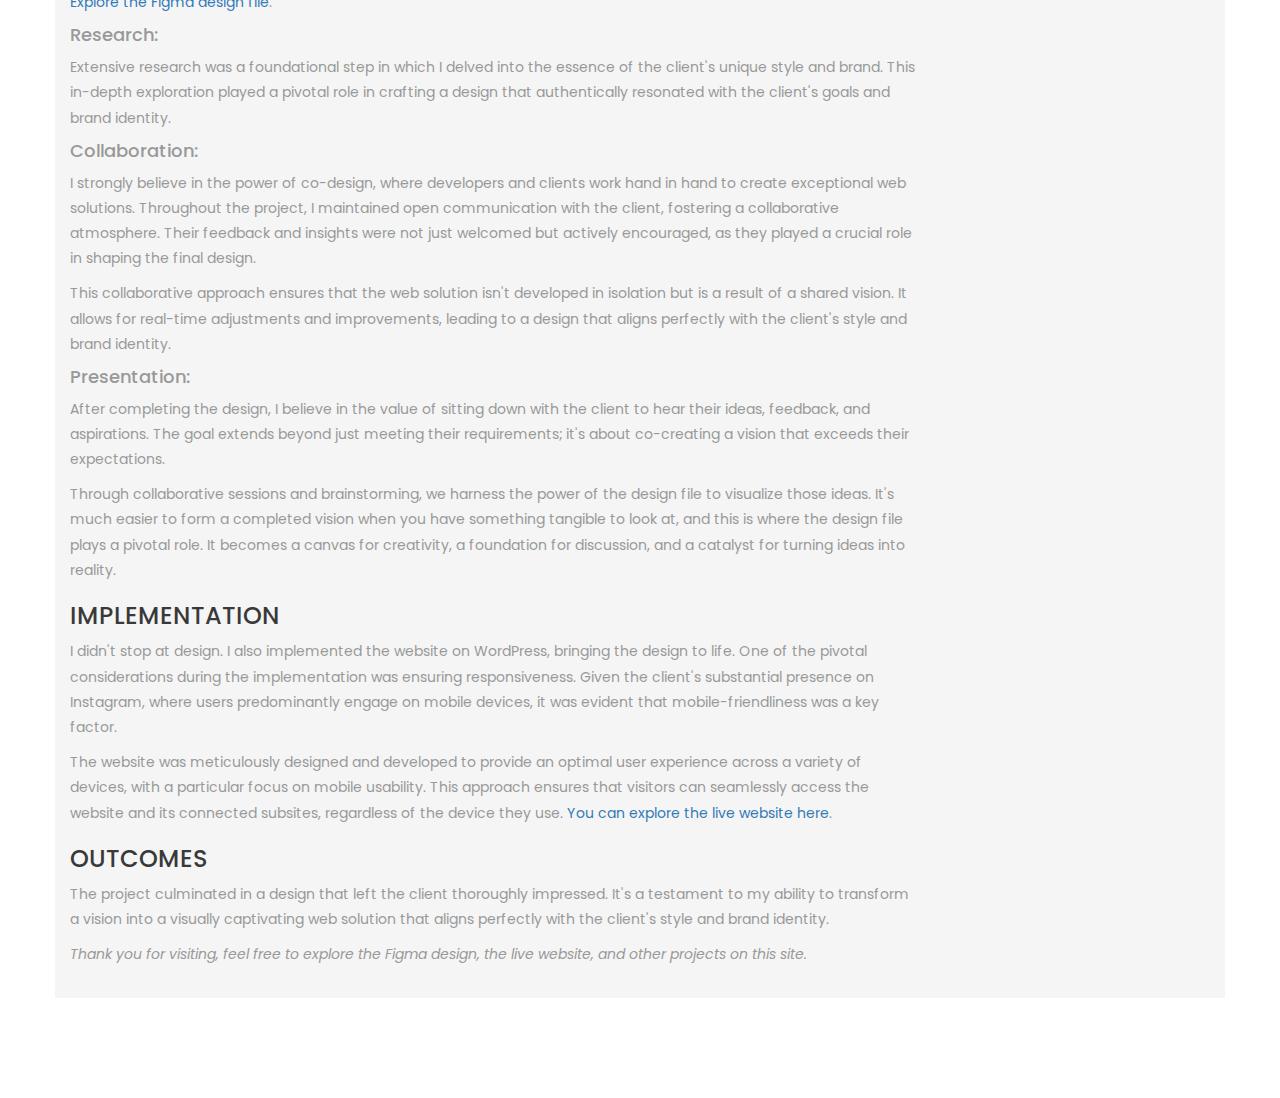
<file: port_mabel.html>
<!DOCTYPE html>
<html lang="en">

<head>
    <meta charset="utf-8">
    <meta http-equiv="X-UA-Compatible" content="IE=edge">
    <meta name="viewport" content="width=device-width, initial-scale=1">
    <!-- The above 3 meta tags *must* come first in the head; any other head content must come *after* these tags -->
    <title>JD Erasmus Portfolio - Mabel Creatives</title>
    <link rel="icon" href="img/fav.png" type="image/x-icon">

    <!-- Bootstrap -->
    <link href="css/bootstrap.min.css" rel="stylesheet">
    <link href="ionicons/css/ionicons.min.css" rel="stylesheet">

    <!-- main css -->
    <link href="css/style.css" rel="stylesheet">


    <!-- modernizr -->
    <script src="js/modernizr.js"></script>

    <!-- HTML5 shim and Respond.js for IE8 support of HTML5 elements and media queries -->
    <!-- WARNING: Respond.js doesn't work if you view the page via file:// -->
    <!--[if lt IE 9]>
      <script src="https://oss.maxcdn.com/html5shiv/3.7.2/html5shiv.min.js"></script>
      <script src="https://oss.maxcdn.com/respond/1.4.2/respond.min.js"></script>
    <![endif]-->
</head>

<body>

    <!-- Preloader -->
    <div id="preloader">
        <div class="pre-container">
            <div class="spinner">
                <div class="double-bounce1"></div>
                <div class="double-bounce2"></div>
            </div>
        </div>
    </div>
    <!-- end Preloader -->

    <div class="container-fluid">
        <!-- box-header -->
        <header class="box-header">
            <div class="box-logo">
                <a href="index.html"><img src="img/logo.png" width="60" alt="Logo"></a>
            </div>
            <!-- box-nav -->
            <a class="box-primary-nav-trigger" href="#0">
                <span class="box-menu-text">Menu</span><span class="box-menu-icon"></span>
            </a>
            <!-- box-primary-nav-trigger -->
        </header>
        <!-- end box-header -->

        <!-- nav -->
        <nav>
            <ul class="box-primary-nav">
                <li class="box-label">Menu</li>

                <li><a href="index.html">Home</a></li>
                <li><a href="about.html">About me</a></li>
                <li><a href="contact.html">contact me</a></li>



                <li class="box-label">Follow me</li>
                <li class="box-social"><a href="https://mail.google.com/mail/?view=cm&fs=1&to=erasmusjdd@gmail.com"
                        target="_blank"><i class="ion-email"></i></a></li>
                <li class="box-social"><a href="https://www.instagram.com/jd_erasmus/"><i
                            class="ion-social-instagram-outline"></i></a></li>
                <li class="box-social"><a href="https://www.linkedin.com/in/jd-erasmus/"><i
                            class="ion-social-linkedin-outline"></i></a></li>
            </ul>
        </nav>
        <!-- end nav -->
    </div>

    <!-- top-bar -->
    <div class="top-bar">
        <h1>Mabel Creatives</h1>
        <p><a href="index.html">Home</a> / <a href="index.html#portfolio-section">portfolio</a> / Mabel Creatives</p>
    </div>
    <!-- end top-bar -->

    <!-- main-container -->
    <div class="container main-container">
        <div class="col-md-12">
            <img src="img/screenshots/mabel_Creatives.webp" alt="" class="img-responsive" />
            <div class="h-30"></div>
        </div>
        <!-- Start of Content -->
        <div class="col-md-9">
            <h3 class="text-uppercase">Introduction</h3>
        </div>

        <div class="col-md-9">
            <p>Mabel Creatives is a design project that emerged as an exciting journey of transforming a client's vision
                into a visually captivating web solution. This project showcases my design skills and ability to
                translate creative concepts into reality.</p>

            <h3 class="text-uppercase">Project Background</h3>
            <p>The project began without any implementation but with the client's color palette in hand. My initial task
                was to conduct in-depth research on the client to create a design that perfectly aligned with their
                style and brand identity. This research phase was essential in understanding the client's goals and
                objectives.</p>

            <p>The client, an umbrella company, has a vision to create a unified digital presence. This vision includes
                a main site that acts as the central hub, connecting seamlessly to four distinct subsites. Each subsite
                represents a unique company under the umbrella, offering specialized services. The challenge was to
                design a cohesive web solution that harmonizes these diverse entities while maintaining their individual
                identities.</p>

            <p>This ambitious undertaking required in-depth planning, strategic design, and an unwavering commitment to
                delivering a web solution that seamlessly integrates the main site with the four subsites.</p>

            <h3 class="text-uppercase">The Design Process</h3>
            <p>During the design phase, I utilized Figma to create a comprehensive visual representation of the project.
            You can explore the detailed design in the Figma design file to get a closer look at the creative
            concepts and layout elements. <a href="https://www.figma.com/file/cF4vNUjU2FAasYeFWjEk0K/Mabel?type=design&node-id=0%3A1&mode=design&t=qLCksySYdCg9xGEj-1" target="_blank">Explore the Figma design file</a>.</p>
                

            <h4>Research:</h4>
            <p>Extensive research was a foundational step in which I delved into the essence of the client's unique
                style and brand. This in-depth exploration played a pivotal role in crafting a design that authentically
                resonated with the client's goals and brand identity.</p>

            <h4>Collaboration:</h4>
            <p>I strongly believe in the power of co-design, where developers and clients work hand in hand to create
                exceptional web solutions. Throughout the project, I maintained open communication with the client,
                fostering a collaborative atmosphere. Their feedback and insights were not just welcomed but actively
                encouraged, as they played a crucial role in shaping the final design.</p>

            <p>This collaborative approach ensures that the web solution isn't developed in isolation but is a result of
                a shared vision. It allows for real-time adjustments and improvements, leading to a design that aligns
                perfectly with the client's style and brand identity.</p>

            <h4>Presentation:</h4>
            <p>After completing the design, I believe in the value of sitting down with the client to hear their ideas,
                feedback, and aspirations. The goal extends beyond just meeting their requirements; it's about
                co-creating a vision that exceeds their expectations.</p>

            <p>Through collaborative sessions and brainstorming, we harness the power of the design file to visualize
                those ideas. It's much easier to form a completed vision when you have something tangible to look at,
                and this is where the design file plays a pivotal role. It becomes a canvas for creativity, a foundation
                for discussion, and a catalyst for turning ideas into reality.</p>

            <h3 class="text-uppercase">Implementation</h3>
            <p>I didn't stop at design. I also implemented the website on WordPress, bringing the design to life. One of
                the pivotal considerations during the implementation was ensuring responsiveness. Given the client's
                substantial presence on Instagram, where users predominantly engage on mobile devices, it was evident
                that mobile-friendliness was a key factor.</p>

            <p>The website was meticulously designed and developed to provide an optimal user experience across a
                variety of devices, with a particular focus on mobile usability. This approach ensures that visitors can
                seamlessly access the website and its connected subsites, regardless of the device they use. <a href="https://mabelcreatives.com">You can
                    explore the live website here</a>.</p>

            <h3 class="text-uppercase">Outcomes</h3>
            <p>The project culminated in a design that left the client thoroughly impressed. It's a testament to my
                ability to transform a vision into a visually captivating web solution that aligns perfectly with the
                client's style and brand identity.
                <br>
            </p>
                
            <div class="closer">
                <em>Thank you for visiting, feel free to explore the Figma design, the live website, and other projects on this site.</em>
            </div>
        </div>


        <!-- End of Content -->

        <!-- end main-container -->


        <!-- footer -->
        <footer>
            <div class="container-fluid">
                <p class="copyright"></p>
            </div>
        </footer>
        <!-- end footer -->

        <!-- back to top -->
        <a href="#0" class="cd-top"><i class="ion-android-arrow-up"></i></a>
        <!-- end back to top -->




        <!-- jQuery -->
        <script src="js/jquery-2.1.1.js"></script>
        <!--  plugins -->
        <script src="js/bootstrap.min.js"></script>
        <script src="js/menu.js"></script>
        <script src="js/animated-headline.js"></script>
        <script src="js/isotope.pkgd.min.js"></script>


        <!--  custom script -->
        <script src="js/custom.js"></script>

</body>

</html>
</file>
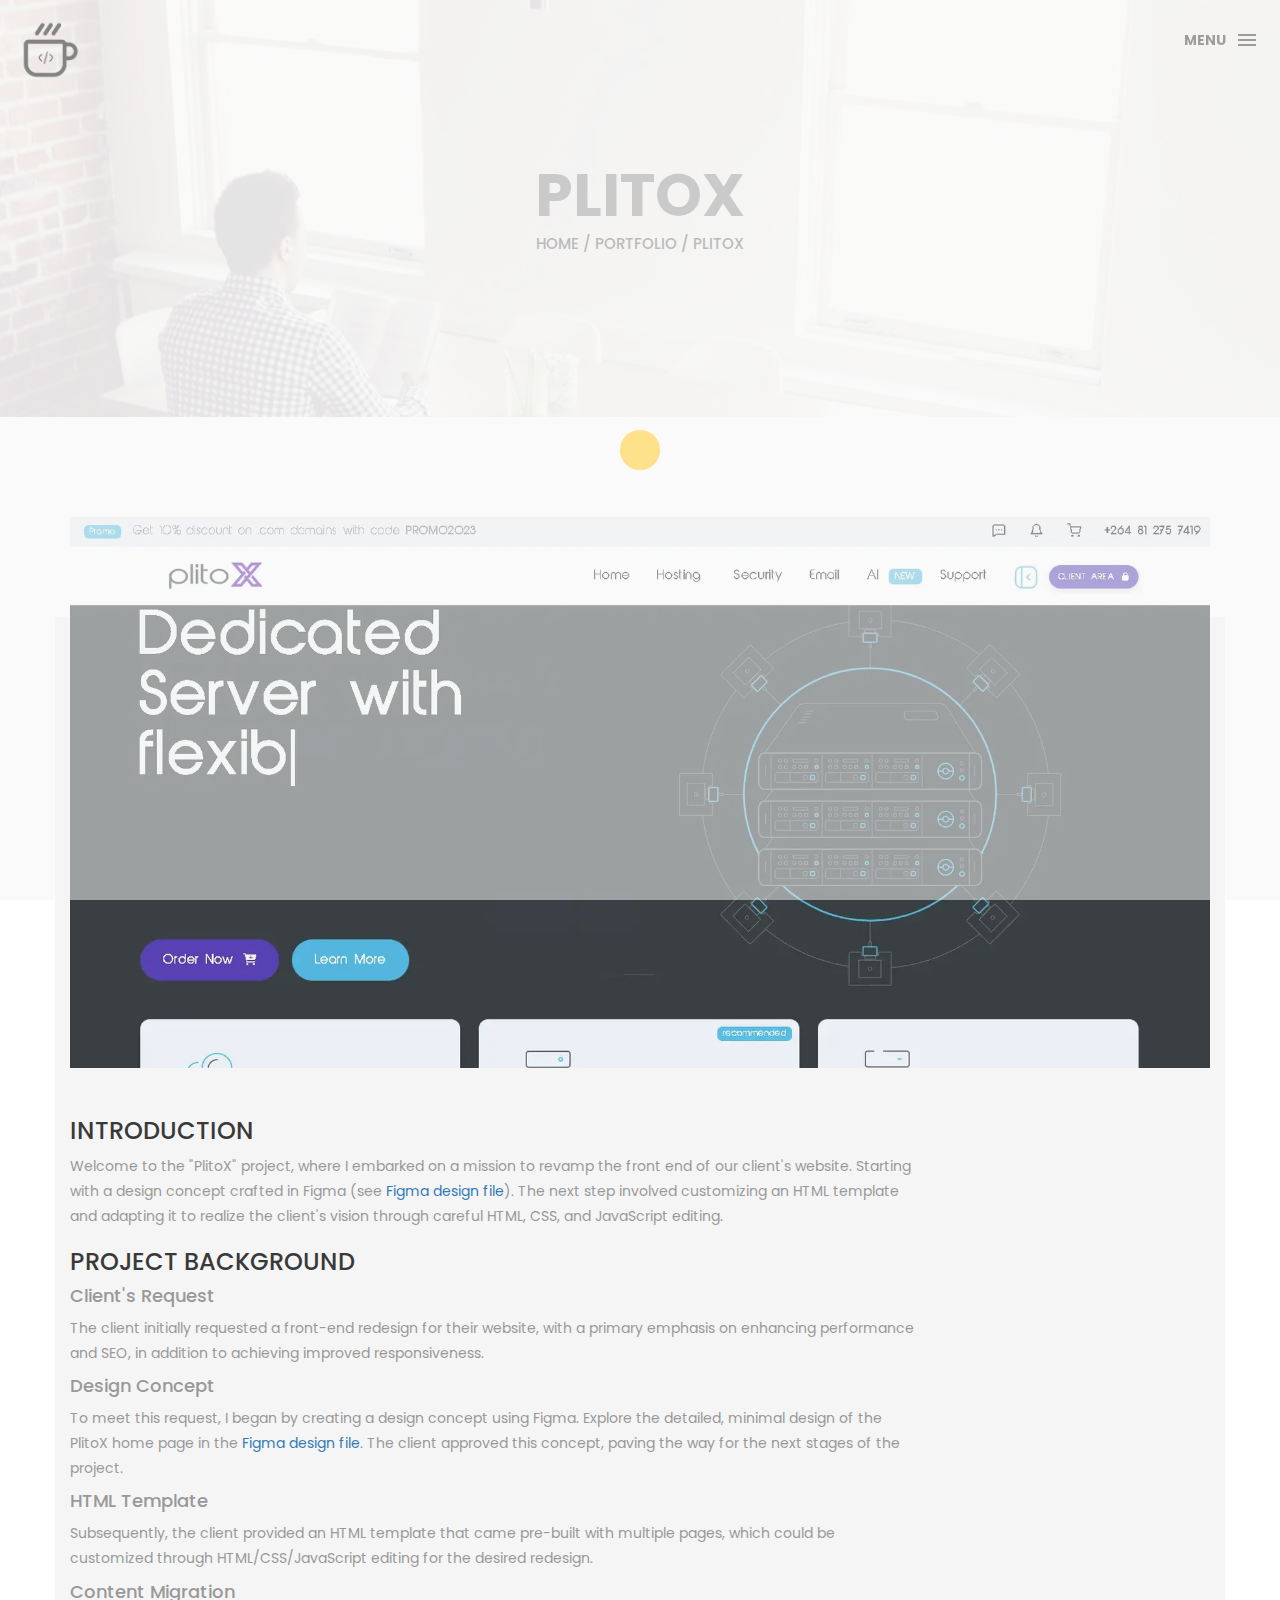
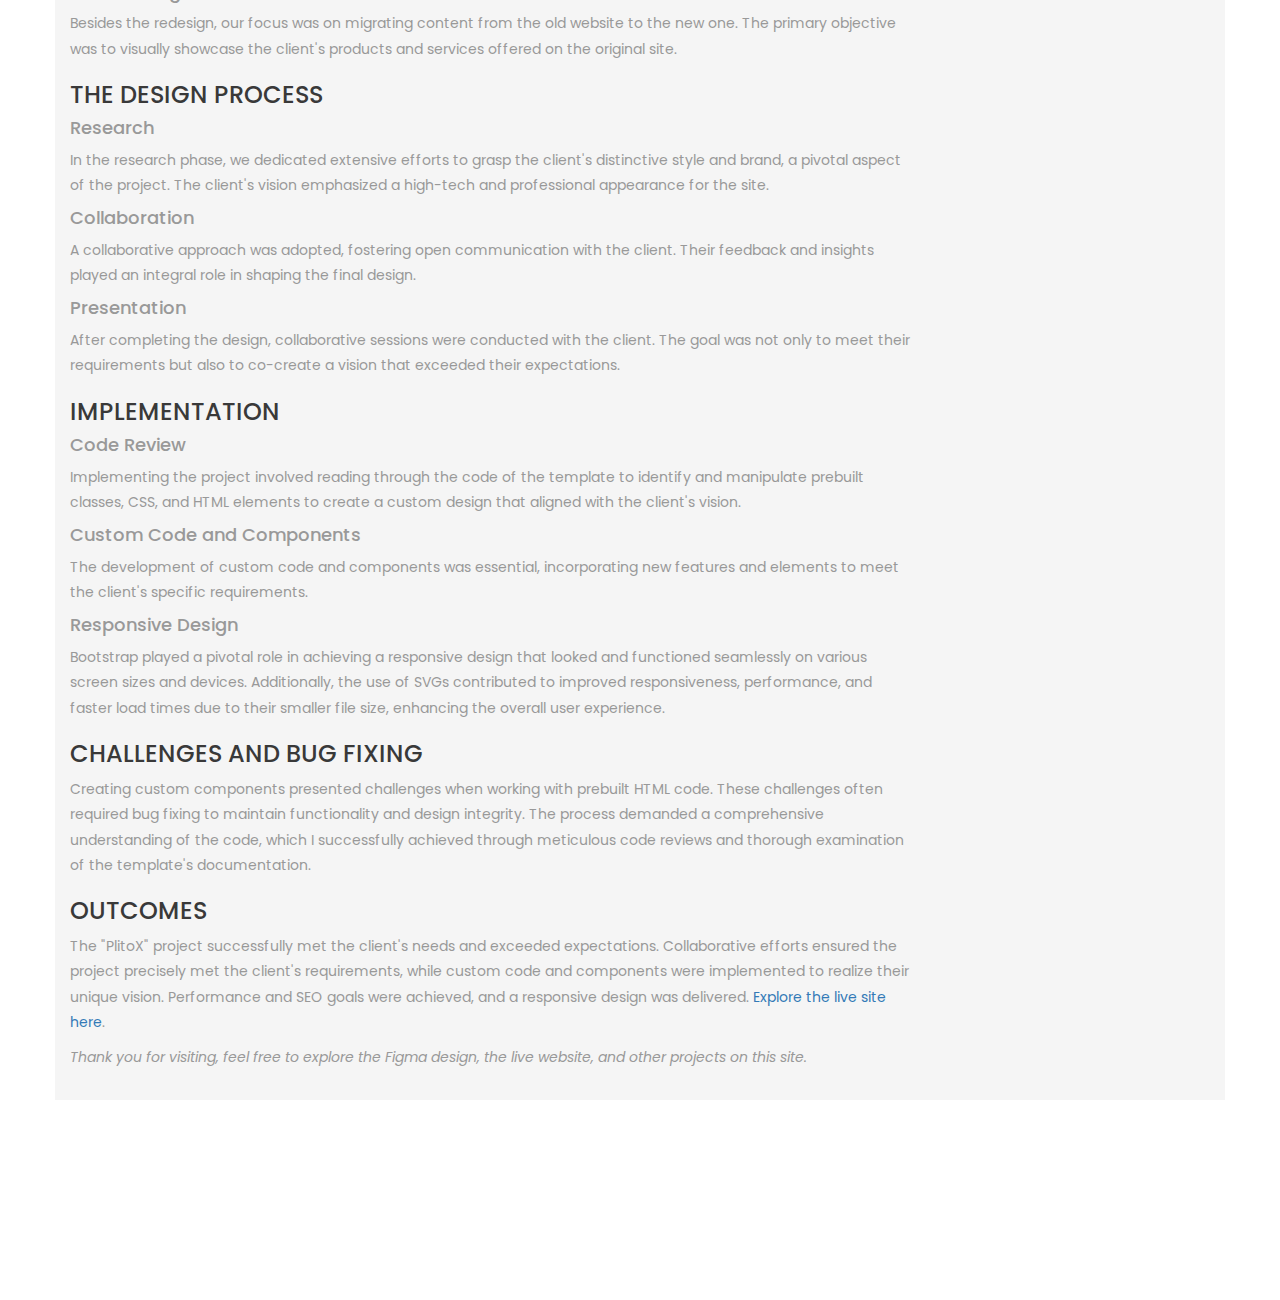
<file: port_plitoX.html>
<!DOCTYPE html>
<html lang="en">

<head>
    <meta charset="utf-8">
    <meta http-equiv="X-UA-Compatible" content="IE=edge">
    <meta name="viewport" content="width=device-width, initial-scale=1">
    <!-- The above 3 meta tags *must* come first in the head; any other head content must come *after* these tags -->
    <title>JD Erasmus Portfolio</title>
    <link rel="icon" href="img/fav.png" type="image/x-icon">

    <!-- Bootstrap -->
    <link href="css/bootstrap.min.css" rel="stylesheet">
    <link href="ionicons/css/ionicons.min.css" rel="stylesheet">

    <!-- main css -->
    <link href="css/style.css" rel="stylesheet">


    <!-- modernizr -->
    <script src="js/modernizr.js"></script>

    <!-- HTML5 shim and Respond.js for IE8 support of HTML5 elements and media queries -->
    <!-- WARNING: Respond.js doesn't work if you view the page via file:// -->
    <!--[if lt IE 9]>
      <script src="https://oss.maxcdn.com/html5shiv/3.7.2/html5shiv.min.js"></script>
      <script src="https://oss.maxcdn.com/respond/1.4.2/respond.min.js"></script>
    <![endif]-->
</head>

<body>

    <!-- Preloader -->
    <div id="preloader">
        <div class="pre-container">
            <div class="spinner">
                <div class="double-bounce1"></div>
                <div class="double-bounce2"></div>
            </div>
        </div>
    </div>
    <!-- end Preloader -->

    <div class="container-fluid">
        <!-- box-header -->
        <header class="box-header">
            <div class="box-logo">
                <a href="index.html"><img src="img/logo.png" width="60" alt="Logo"></a>
            </div>
            <!-- box-nav -->
            <a class="box-primary-nav-trigger" href="#0">
                <span class="box-menu-text">Menu</span><span class="box-menu-icon"></span>
            </a>
            <!-- box-primary-nav-trigger -->
        </header>
        <!-- end box-header -->

        <!-- nav -->
        <nav>
            <ul class="box-primary-nav">
                <li class="box-label">Menu</li>

                <li><a href="index.html">Home</a></li>
                <li><a href="about.html">About me</a></li>
                <li><a href="contact.html">contact me</a></li>

                <li class="box-label">Follow me</li>

                <li class="box-social"><a href="https://mail.google.com/mail/?view=cm&fs=1&to=erasmusjdd@gmail.com"
                        target="_blank"><i class="ion-email"></i></a></li>
                <li class="box-social"><a href="https://www.instagram.com/jd_erasmus/"><i
                            class="ion-social-instagram-outline"></i></a></li>
                <li class="box-social"><a href="https://www.linkedin.com/in/jd-erasmus/"><i
                            class="ion-social-linkedin-outline"></i></a></li>
            </ul>
        </nav>
        <!-- end nav -->
    </div>

    <!-- top-bar -->
    <div class="top-bar">
        <h1>plitoX</h1>
        <p><a href="index.html">Home</a> / <a href="index.html#portfolio-section">portfolio</a> / plitoX</p>
    </div>
    <!-- end top-bar -->
    <div class="container main-container">
        <div class="col-md-12">
            <img src="img/screenshots/plitoX.webp" alt="" class="img-responsive" />
            <div class="h-30"></div>
        </div>
    <!-- main-container -->
    <div class="container main-container">
        <div class="col-md-12">
            <h3 class="text-uppercase">Introduction</h3>
        </div>

        <div class="col-md-9">
            <p>Welcome to the "PlitoX" project, where I embarked on a mission to revamp the front end of our client's
                website.
                Starting with a design concept crafted in Figma (see <a href="https://www.figma.com/file/YxddxrxXuAypOAwYLNBQ61/PlitoX-version-2?type=design&node-id=0%3A1&mode=design&t=nRX3ipjoXCktxsLR-1">Figma design
                file</a>). The next step involved customizing an HTML template and adapting it to realize the
                client's vision
                through careful HTML, CSS, and JavaScript editing.</p>

            <h3 class="text-uppercase">Project Background</h3>

            <h4>Client's Request</h4>
            <p>The client initially requested a front-end redesign for their website, with a primary emphasis on
                enhancing
                performance and SEO, in addition to achieving improved responsiveness.</p>

            <h4>Design Concept</h4>
            <p>To meet this request, I began by creating a design concept using Figma. Explore the detailed, minimal
                design of
                the PlitoX home page in the <a href="https://www.figma.com/file/YxddxrxXuAypOAwYLNBQ61/PlitoX-version-2?type=design&node-id=0%3A1&mode=design&t=nRX3ipjoXCktxsLR-1">Figma design file</a>. The
                client
                approved this concept, paving the way for the next stages of the project.</p>

            <h4>HTML Template</h4>
            <p>Subsequently, the client provided an HTML template that came pre-built with multiple pages, which could
                be
                customized through HTML/CSS/JavaScript editing for the desired redesign.</p>

            <h4>Content Migration</h4>
            <p>Besides the redesign, our focus was on migrating content from the old website to the new one. The primary
                objective was to visually showcase the client's products and services offered on the original site.</p>

            <h3 class="text-uppercase">The Design Process</h3>

            <h4>Research</h4>
            <p>In the research phase, we dedicated extensive efforts to grasp the client's distinctive style and brand,
                a
                pivotal aspect of the project. The client's vision emphasized a high-tech and professional appearance
                for the
                site.</p>

            <h4>Collaboration</h4>
            <p>A collaborative approach was adopted, fostering open communication with the client. Their feedback and
                insights
                played an integral role in shaping the final design.</p>

            <h4>Presentation</h4>
            <p>After completing the design, collaborative sessions were conducted with the client. The goal was not only
                to
                meet their requirements but also to co-create a vision that exceeded their expectations.</p>

            <h3 class="text-uppercase">Implementation</h3>
            

            <h4>Code Review</h4>
            <p>Implementing the project involved reading through the code of the template to identify and manipulate
                prebuilt
                classes, CSS, and HTML elements to create a custom design that aligned with the client's vision.</p>

            <h4>Custom Code and Components</h4>
            <p>The development of custom code and components was essential, incorporating new features and elements to
                meet
                the client's specific requirements.</p>

            <h4>Responsive Design</h4>
            <p>Bootstrap played a pivotal role in achieving a responsive design that looked and functioned seamlessly on
                various
                screen sizes and devices. Additionally, the use of SVGs contributed to improved responsiveness,
                performance, and
                faster load times due to their smaller file size, enhancing the overall user experience.</p>

            <h3 class="text-uppercase">Challenges and Bug Fixing</h3>
            <p>Creating custom components presented challenges when working with prebuilt HTML code. These challenges
                often
                required bug fixing to maintain functionality and design integrity. The process demanded a comprehensive
                understanding of the code, which I successfully achieved through meticulous code reviews and thorough
                examination of the template's documentation.</p>

            <h3 class="text-uppercase">Outcomes</h3>
            <p>The "PlitoX" project successfully met the client's needs and exceeded expectations. Collaborative efforts ensured
                the project precisely met the client's requirements, while custom code and components were implemented to
                realize their unique vision. Performance and SEO goals were achieved, and a responsive design was delivered.
                <a href="http://plitox.com.na">Explore the live site here</a>.</p>

            <div class="closer">
                <em>Thank you for visiting, feel free to explore the Figma design, the live website, and other projects on this site.</em>
            </div>
        </div>

        <!-- End of Content -->

        <!-- end main-container -->


        <!-- footer -->
        <footer>
            <div class="container-fluid">
                <p class="copyright"></p>
            </div>
        </footer>
        <!-- end footer -->

        <!-- back to top -->
        <a href="#0" class="cd-top"><i class="ion-android-arrow-up"></i></a>
        <!-- end back to top -->




        <!-- jQuery -->
        <script src="js/jquery-2.1.1.js"></script>
        <!--  plugins -->
        <script src="js/bootstrap.min.js"></script>
        <script src="js/menu.js"></script>
        <script src="js/animated-headline.js"></script>
        <script src="js/isotope.pkgd.min.js"></script>


        <!--  custom script -->
        <script src="js/custom.js"></script>

</body>

</html>
</file>
<file: css/style.css>
/*
* Box Theme
* Created by : Ahmed Eissa
* website : www.ahmedessa.net
* behance : https://www.behance.net/3essa
*/


/* Table of Content
==================================================
	- Google fonts & font family -
	- General -
    - typography -
    - Preloader -
	- Header -
    - box intro section -
    - Portfoilo section -
    - Footer -
    - About page -
    - Services page -
    - contact page -
    - Portfolio single page -
    - Responsive media queries -
*/


/* Google fonts & font family
==================================================*/

@import url(https://fonts.googleapis.com/css?family=Poppins:400,500,600,700);

/* General
==================================================*/

html,
body {
    height: 100%;
    font-family: 'Poppins', sans-serif;
    line-height: 1.8;
    color: #999
}

.no-padding {
    padding-left: 0;
    padding-right: 0;
}

.no-padding [class^="col-"] {
    padding-left: 0;
    padding-right: 0;
}

.main-container {
    padding: 100px 0;
}

.center {
    text-align: center;
}

a {
    -webkit-transition: all .3s;
    transition: all .3s
}

.uppercase {
    text-transform: uppercase;
}

.h-30 {
    height: 30px
}

.h-10 {
    height: 10px
}

.color {
    color: #ffbf00;
    font-size: 11px;
}


/* typography
==================================================*/

h1 {
    color: #393939;
    font-size: 60px;
    text-transform: uppercase;
}

h3 {
    color: #393939;
}

h5 {
    color: #ffbf00;
}


/* preloader
==================================================*/

#preloader {
    position: fixed;
    top: 0;
    left: 0;
    right: 0;
    bottom: 0;
    background-color: #f5f5f5;
    /* change if the mask should be a color other than white */
    z-index: 1000;
    /* makes sure it stays on top */
}

.pre-container {
    position: absolute;
    left: 50%;
    top: 50%;
    bottom: auto;
    right: auto;
    -webkit-transform: translateX(-50%) translateY(-50%);
    transform: translateX(-50%) translateY(-50%);
    text-align: center;
}

.spinner {
    width: 40px;
    height: 40px;
    position: relative;
    margin: 100px auto;
}

.double-bounce1,
.double-bounce2 {
    width: 100%;
    height: 100%;
    border-radius: 50%;
    background-color: #ffbf00;
    opacity: 0.6;
    position: absolute;
    top: 0;
    left: 0;
    -webkit-animation: bounce 2.0s infinite ease-in-out;
    animation: bounce 2.0s infinite ease-in-out;
}

.double-bounce2 {
    -webkit-animation-delay: -1.0s;
    animation-delay: -1.0s;
}

@-webkit-keyframes bounce {
    0%,
    100% {
        -webkit-transform: scale(0.0)
    }
    50% {
        -webkit-transform: scale(1.0)
    }
}

@keyframes bounce {
    0%,
    100% {
        transform: scale(0.0);
        -webkit-transform: scale(0.0);
    }
    50% {
        transform: scale(1.0);
        -webkit-transform: scale(1.0);
    }
}


/* headr
==================================================*/

.box-header {
    position: absolute;
    top: 0;
    left: 0;
    background: rgba(255, 255, 255, 0.95);
    height: 50px;
    width: 100%;
    z-index: 3;
    box-shadow: 0 1px 2px rgba(0, 0, 0, 0.3);
    -webkit-font-smoothing: antialiased;
    -moz-osx-font-smoothing: grayscale;
}

.box-header {
    height: 80px;
    background: transparent;
    box-shadow: none;
}

.box-header {
    -webkit-transition: background-color 0.3s;
    transition: background-color 0.3s;
    -webkit-transform: translate3d(0, 0, 0);
    transform: translate3d(0, 0, 0);
    -webkit-backface-visibility: hidden;
    backface-visibility: hidden;
}

.box-header.is-fixed {
    position: fixed;
    top: -80px;
    background-color: rgba(255, 255, 255, 0.96);
    -webkit-transition: -webkit-transform 0.3s;
    transition: -webkit-transform 0.3s;
    transition: transform 0.3s;
    transition: transform 0.3s, -webkit-transform 0.3s;
}

.box-header.is-visible {
    -webkit-transform: translate3d(0, 100%, 0);
    transform: translate3d(0, 100%, 0);
}

.box-header.menu-is-open {
    background-color: rgba(255, 255, 255, 0.96);
}

.box-logo {
    display: block;
    padding: 20px;
}

.box-primary-nav-trigger {
    position: absolute;
    right: 0;
    top: 0;
    height: 100%;
    width: 50px;
    background-color: #fff;
}

.box-primary-nav-trigger .box-menu-text {
    color: #393939;
    text-transform: uppercase;
    font-weight: 700;
    display: none;
}

.box-primary-nav-trigger .box-menu-icon {
    display: inline-block;
    position: absolute;
    left: 50%;
    top: 50%;
    bottom: auto;
    right: auto;
    -webkit-transform: translateX(-50%) translateY(-50%);
    transform: translateX(-50%) translateY(-50%);
    width: 18px;
    height: 2px;
    background-color: #393939;
    -webkit-transition: background-color 0.3s;
    transition: background-color 0.3s;
    list-style: none;
}

.box-primary-nav-trigger .box-menu-icon::before,
.box-primary-nav-trigger .box-menu-icon:after {
    content: '';
    width: 100%;
    height: 100%;
    position: absolute;
    background-color: #393939;
    right: 0;
    -webkit-transition: -webkit-transform .3s, top .3s, background-color 0s;
    -webkit-transition: top .3s, background-color 0s, -webkit-transform .3s;
    transition: top .3s, background-color 0s, -webkit-transform .3s;
    transition: transform .3s, top .3s, background-color 0s;
    transition: transform .3s, top .3s, background-color 0s, -webkit-transform .3s;
}

.box-primary-nav-trigger .box-menu-icon::before {
    top: -5px;
}

.box-primary-nav-trigger .box-menu-icon::after {
    top: 5px;
}

.box-primary-nav-trigger .box-menu-icon.is-clicked {
    background-color: rgba(255, 255, 255, 0);
}

.box-primary-nav-trigger .box-menu-icon.is-clicked::before,
.box-primary-nav-trigger .box-menu-icon.is-clicked::after {
    background-color: 393939;
}

.box-primary-nav-trigger .box-menu-icon.is-clicked::before {
    top: 0;
    -webkit-transform: rotate(135deg);
    transform: rotate(135deg);
}

.box-primary-nav-trigger .box-menu-icon.is-clicked::after {
    top: 0;
    -webkit-transform: rotate(225deg);
    transform: rotate(225deg);
}

.box-primary-nav-trigger {
    width: 100px;
    padding-left: 1em;
    background-color: transparent;
    height: 30px;
    line-height: 30px;
    right: 10px;
    top: 50%;
    bottom: auto;
    -webkit-transform: translateY(-50%);
    transform: translateY(-50%);
}

.box-primary-nav-trigger .box-menu-text {
    display: inline-block;
}

.box-primary-nav-trigger .box-menu-icon {
    left: auto;
    right: 1em;
    -webkit-transform: translateX(0) translateY(-50%);
    transform: translateX(0) translateY(-50%);
}

.box-primary-nav {
    position: fixed;
    left: 0;
    top: 0;
    height: 100%;
    width: 100%;
    background: rgba(0, 0, 0, 0.96);
    z-index: 2;
    text-align: center;
    padding: 50px 0;
    -webkit-backface-visibility: hidden;
    backface-visibility: hidden;
    overflow: auto;
    -webkit-overflow-scrolling: touch;
    -webkit-transform: translateY(-100%);
    transform: translateY(-100%);
    -webkit-transition-property: -webkit-transform;
    transition-property: -webkit-transform;
    transition-property: transform;
    transition-property: transform, -webkit-transform;
    -webkit-transition-duration: 0.4s;
    transition-duration: 0.4s;
    list-style: none;
}

.box-primary-nav li {
    font-size: 22px;
    font-size: 1.375rem;
    font-weight: 300;
    -webkit-font-smoothing: antialiased;
    -moz-osx-font-smoothing: grayscale;
    margin: .2em 0;
    text-transform: capitalize;
}

.box-primary-nav a {
    display: inline-block;
    padding: .4em 1em;
    border-radius: 0.25em;
    -webkit-transition: all 0.2s;
    transition: all 0.2s;
    color: #fff;
    text-decoration: none;
    font-weight: bold;
}
.box-primary-nav a:focus {
    outline: none;
}

.no-touch .box-primary-nav a:hover {
    text-decoration: none;
    color: #ddd;
}

.box-primary-nav .box-label {
    color: #ffbf00;
    text-transform: uppercase;
    font-weight: 700;
    font-size: 17px;
    margin: 2.4em 0 .8em;
}

.box-primary-nav .box-social {
    display: inline-block;
    margin: 10px .4em;
}

.box-primary-nav .box-social a {
    width: 30px;
    height: 30px;
    padding: 0;
    font-size: 30px
}

.box-primary-nav.is-visible {
    -webkit-transform: translateY(0);
    transform: translateY(0);
}

.box-primary-nav {
    padding: 150px 0 0;
}

.box-primary-nav li {
    font-size: 18px;
}


/* box-intro
==================================================*/

.box-intro {
    text-align: center;
    display: table;
    height: 100vh;
    width: 100%;
}

.box-intro .table-cell {
    display: table-cell;
    vertical-align: middle;
}

.box-intro em {
    font-style: normal;
    text-transform: uppercase
}

b i:last-child {
    color: #ffbf00 !important;
}

.box-intro h5 {
    letter-spacing: 4px;
    text-transform: uppercase;
    color: #999;
    line-height: 1.7
}


/* mouse effect */

.mouse {
    position: absolute;
    width: 22px;
    height: 42px;
    bottom: 40px;
    left: 50%;
    margin-left: -12px;
    border-radius: 15px;
    border: 2px solid #888;
    -webkit-animation: intro 1s;
    animation: intro 1s;
}

.scroll {
    display: block;
    width: 3px;
    height: 3px;
    margin: 6px auto;
    border-radius: 4px;
    background: #888;
    -webkit-animation: finger 2s infinite;
    animation: finger 2s infinite;
}

@-webkit-keyframes intro {
    0% {
        opacity: 0;
        -webkit-transform: translateY(40px);
        transform: translateY(40px);
    }
    100% {
        opacity: 1;
        -webkit-transform: translateY(0);
        transform: translateY(0);
    }
}

@keyframes intro {
    0% {
        opacity: 0;
        -webkit-transform: translateY(40px);
        transform: translateY(40px);
    }
    100% {
        opacity: 1;
        -webkit-transform: translateY(0);
        transform: translateY(0);
    }
}

@-webkit-keyframes finger {
    0% {
        opacity: 1;
    }
    100% {
        opacity: 0;
        -webkit-transform: translateY(20px);
        transform: translateY(20px);
    }
}

@keyframes finger {
    0% {
        opacity: 1;
    }
    100% {
        opacity: 0;
        -webkit-transform: translateY(20px);
        transform: translateY(20px);
    }
}


/* text rotate */

.box-headline {
    font-size: 130px;
    line-height: 1.0;
}

.box-words-wrapper {
    display: inline-block;
    position: relative;
}

.box-words-wrapper b {
    display: inline-block;
    position: absolute;
    white-space: nowrap;
    left: 0;
    top: 0;
}

.box-words-wrapper b.is-visible {
    position: relative;
}

.no-js .box-words-wrapper b {
    opacity: 0;
}

.no-js .box-words-wrapper b.is-visible {
    opacity: 1;
}

.box-headline.rotate-2 .box-words-wrapper {
    -webkit-perspective: 300px;
    perspective: 300px;
}

.box-headline.rotate-2 i,
.box-headline.rotate-2 em {
    display: inline-block;
    -webkit-backface-visibility: hidden;
    backface-visibility: hidden;
}

.box-headline.rotate-2 b {
    opacity: 0;
}

.box-headline.rotate-2 i {
    -webkit-transform-style: preserve-3d;
    transform-style: preserve-3d;
    -webkit-transform: translateZ(-20px) rotateX(90deg);
    transform: translateZ(-20px) rotateX(90deg);
    opacity: 0;
}

.is-visible .box-headline.rotate-2 i {
    opacity: 1;
}

.box-headline.rotate-2 i.in {
    -webkit-animation: box-rotate-2-in 0.4s forwards;
    animation: box-rotate-2-in 0.4s forwards;
}

.box-headline.rotate-2 i.out {
    -webkit-animation: box-rotate-2-out 0.4s forwards;
    animation: box-rotate-2-out 0.4s forwards;
}

.box-headline.rotate-2 em {
    -webkit-transform: translateZ(20px);
    transform: translateZ(20px);
}

.no-csstransitions .box-headline.rotate-2 i {
    -webkit-transform: rotateX(0deg);
    transform: rotateX(0deg);
    opacity: 0;
}

.no-csstransitions .box-headline.rotate-2 i em {
    -webkit-transform: scale(1);
    transform: scale(1);
}

.no-csstransitions .box-headline.rotate-2 .is-visible i {
    opacity: 1;
}

@-webkit-keyframes box-rotate-2-in {
    0% {
        opacity: 0;
        -webkit-transform: translateZ(-20px) rotateX(90deg);
    }
    60% {
        opacity: 1;
        -webkit-transform: translateZ(-20px) rotateX(-10deg);
    }
    100% {
        opacity: 1;
        -webkit-transform: translateZ(-20px) rotateX(0deg);
    }
}

@keyframes box-rotate-2-in {
    0% {
        opacity: 0;
        -webkit-transform: translateZ(-20px) rotateX(90deg);
        transform: translateZ(-20px) rotateX(90deg);
    }
    60% {
        opacity: 1;
        -webkit-transform: translateZ(-20px) rotateX(-10deg);
        transform: translateZ(-20px) rotateX(-10deg);
    }
    100% {
        opacity: 1;
        -webkit-transform: translateZ(-20px) rotateX(0deg);
        transform: translateZ(-20px) rotateX(0deg);
    }
}

@-webkit-keyframes box-rotate-2-out {
    0% {
        opacity: 1;
        -webkit-transform: translateZ(-20px) rotateX(0);
    }
    60% {
        opacity: 0;
        -webkit-transform: translateZ(-20px) rotateX(-100deg);
    }
    100% {
        opacity: 0;
        -webkit-transform: translateZ(-20px) rotateX(-90deg);
    }
}

@keyframes box-rotate-2-out {
    0% {
        opacity: 1;
        -webkit-transform: translateZ(-20px) rotateX(0);
        transform: translateZ(-20px) rotateX(0);
    }
    60% {
        opacity: 0;
        -webkit-transform: translateZ(-20px) rotateX(-100deg);
        transform: translateZ(-20px) rotateX(-100deg);
    }
    100% {
        opacity: 0;
        -webkit-transform: translateZ(-20px) rotateX(-90deg);
        transform: translateZ(-20px) rotateX(-90deg);
    }
}


/* portfolio section
==================================================*/

.portfolio .categories-grid span {
    font-size: 30px;
    margin-bottom: 30px;
    display: inline-block;
}

.portfolio .categories-grid .categories ul li {
    list-style: none;
    margin: 20px 0;
}

.portfolio .categories-grid .categories ul li a {
    display: inline-block;
    color: #60606e;
    padding: 0 10px;
    margin: 0 10px;
    -webkit-transition: all .2s ease-in-out .2s;
    transition: all .2s ease-in-out .2s;
}

.portfolio .categories-grid .categories ul li a:hover,
.portfolio .categories-grid .categories ul li a:focus {
    text-decoration: none;
}

.portfolio .categories-grid .categories ul li a.active {
    margin-left: 0;
    background-color: #ffbf00;
    padding: 0px 20px;
    color: white;
    border-radius: 25px;
    text-decoration: none;
}

.portfolio_filter {
    padding-left: 0;
}

.portfolio_item {
    position: relative;
    overflow: hidden;
    display: block;
}

.portfolio_item .portfolio_item_hover {
    position: absolute;
    top: 0px;
    left: 0px;
    height: 100%;
    width: 100%;
    background-color: rgba(0, 0, 0, .8);
    -webkit-transform: translate(-100%);
    transform: translate(-100%);
    opacity: 0;
    -webkit-transition: all .2s ease-in-out;
    transition: all .2s ease-in-out;
}

.portfolio_item .portfolio_item_hover .item_info {
    text-align: center;
    position: absolute;
    top: 50%;
    left: 50%;
    -webkit-transform: translate(-50%, -50%);
    transform: translate(-50%, -50%);
    padding: 10px;
    width: 100%;
    font-weight: bold;
}

.portfolio_item .portfolio_item_hover .item_info span {
    display: block;
    color: #fff;
    font-size: 18px;
    -webkit-transform: translateX(-100px);
    transform: translateX(-100px);
    -webkit-transition: all .2s ease-in-out .2s;
    transition: all .2s ease-in-out .2s;
    opacity: 0;
}

.portfolio_item .portfolio_item_hover .item_info em {
    font-style: normal;
    display: inline-block;
    background-color: #ffbf00;
    padding: 5px 20px;
    border-radius: 25px;
    color: #333;
    margin-top: 10px;
    -webkit-transform: translateX(-100px);
    transform: translateX(-100px);
    -webkit-transition: all .3s ease-in-out .3s;
    transition: all .3s ease-in-out .3s;
    opacity: 0;
    font-size: 10px;
    letter-spacing: 2px;
}

.portfolio_item:hover .portfolio_item_hover {
    opacity: 1;
    -webkit-transform: translateX(0);
    transform: translateX(0);
}

.portfolio_item:hover .item_info em,
.portfolio_item:hover .item_info span {
    opacity: 1;
    -webkit-transform: translateX(0);
    transform: translateX(0);
}

.portfolio .categories-grid .categories ul li {
    float: left;
}

.portfolio .categories-grid .categories ul li a {
    padding: 0 10px;
    -webkit-transition: all .2s ease-in-out .2s;
    transition: all .2s ease-in-out .2s;
}

.portfolio_filter {
    padding-left: 0;
    display: inline-block;
    margin: 0 auto;
    text-align: center;
    margin-bottom: 50px;
}

.portfolio-inner {
    padding-bottom: 0 !important;
    padding-top: 55px;
}


/* footer
==================================================*/

footer {
    padding: 30px 0;
    text-align: center;
    background: #f5f5f5
}

.copyright {
    color: #ccc;
    margin-bottom: 0;
}

footer img {
    margin: 0 auto;
}


/* backto top
==================================================*/

.cd-top {
    display: inline-block;
    height: 40px;
    width: 40px;
    position: fixed;
    bottom: 20px;
    line-height: 40px;
    font-size: 20px;
    right: 10px;
    text-align: center;
    color: #fff;
    background: rgba(255, 191, 0, 0.8);
    visibility: hidden;
    opacity: 0;
    -webkit-transition: opacity .3s 0s, visibility 0s .3s;
    transition: opacity .3s 0s, visibility 0s .3s;
}

.cd-top.cd-is-visible,
.cd-top.cd-fade-out,
.no-touch .cd-top:hover {
    -webkit-transition: opacity .3s 0s, visibility 0s 0s;
    transition: opacity .3s 0s, visibility 0s 0s;
}

.cd-top.cd-is-visible {
    /* the button becomes visible */
    visibility: visible;
    opacity: 1;
}

.cd-top.cd-fade-out {
    opacity: .5;
}

.no-touch .cd-top:hover,
.no-touch .cd-top:focus {
    background-color: #ffbf00;
    opacity: 1;
    color: #fff;
}


/* About page
==================================================*/

.top-bar {
    color: #333;
    padding: 150px 0 150px;
    background: -webkit-linear-gradient( rgba(255, 255, 255, .8), rgba(255, 255, 255, .8)), url(../img/01.jpg);
    background: linear-gradient( rgba(255, 255, 255, .8), rgba(255, 255, 255, .8)), url(../img/01.jpg);
    background-size: cover;
    background-attachment: fixed;
    background-position: center center;
    text-align: center;
}

.top-bar h1 {
    font-size: 60px;
    text-transform: uppercase;
    font-weight: 700;
    color: #999;
    line-height: 50px;
}

.top-bar p {
    font-size: 15px;
    text-transform: uppercase;
    font-weight: 500;
    color: #777;
}

.top-bar p a {
    color: #777;
}

.top-bar p a:hover,
.top-bar p a:focus {
    color: #555;
    text-decoration: none;
}

.social-ul {
    list-style: none;
    display: inline-block;
    padding-left: 0;
}

.social-ul li {
    margin: 0 10px;
    float: left;
}

.social-ul li a {
    font-size: 25px;
    color: #555;
    -webkit-transition: all .3s;
    transition: all .3s;
}

.social-ul li a:hover {
    color: #888;
}


/* Services page
==================================================*/

.size-50 {
    font-size: 50px;
}

.service-box {
    margin-bottom: 30px;
}

.service-box h3 {
    margin-top: 0;
}


/* contact page
==================================================*/

.details-text i {
    margin-right: 10px;
}

.textarea-contact {
    height: 200px;
    width: 100%;
    border: solid 1px rgba(0, 0, 0, .1);
    position: relative;
}

.textarea-contact textarea {
    height: 100%;
    width: 100%;
    border: 0;
    padding: 20px;
    background-color: transparent;
    float: left;
    z-index: 2;
    font-size: 14px;
    color: #9a9a9a;
    resize: none;
}

.textarea-contact > span {
    position: absolute;
    top: 20px;
    left: 20px;
    -webkit-transform: translateY(-50%);
    transform: translateY(-50%);
    font-size: 12px;
    text-transform: uppercase;
    color: #cdcdcd;
    -webkit-transition: all .2s ease-in-out;
    transition: all .2s ease-in-out;
    z-index: 1;
}

.input-contact {
    height: 40px;
    width: 100%;
    border: solid 1px rgba(0, 0, 0, .1);
    position: relative;
    margin-bottom: 30px;
}

.input-contact input[type="text"] {
    height: 100%;
    width: 100%;
    border: 0;
    padding: 0 20px;
    float: left;
    position: relative;
    background-color: transparent;
    z-index: 2;
    font-size: 14px;
    color: #9a9a9a;
}

.input-contact > span {
    position: absolute;
    top: 50%;
    left: 20px;
    -webkit-transform: translateY(-50%);
    transform: translateY(-50%);
    font-size: 12px;
    text-transform: uppercase;
    color: #cdcdcd;
    -webkit-transition: all .2s ease-in-out;
    transition: all .2s ease-in-out;
    z-index: 1;
}

.input-contact > span.active,
.textarea-contact > span.active {
    color: #ffbf00;
    font-size: 10px;
    top: 0px;
    left: 5px;
    background-color: #fff;
    padding: 5px
}

input:focus,
textarea:focus {
    outline: none;
}

.contact-info {
    margin-top: 20px;
}

.contact-info i {
    height: 30px;
    width: 30px;
    display: inline-block;
    background: #ffbf00;
    text-align: center;
    line-height: 33px;
    margin-right: 10px;
    color: #fff;
    font-size: 21px;
}

.contact-info p {
    display: inline-block;
    margin-right: 20px;
}

.btn-box {
    background: #ffbf00;
    padding: 10px 50px;
    border-radius: 0;
    color: #fff;
    margin-top: 20px;
    text-transform: uppercase;
    letter-spacing: 2px;
    font-weight: 500;
}

.btn-box:hover,
.btn-box:focus {
    background: #F5B700;
    color: #fff;
}


/* single project page
==================================================*/

.cat-ul {
    padding-left: 0;
    list-style: none
}

.cat-ul li i {
    margin-right: 10px;
    color: #ffbf00;
}


/* Responsive media queries
==================================================*/

@media (max-width: 991px) {
    .portfolio .categories-grid span {
        margin-bottom: 0;
        text-align: center;
        width: 100%;
    }
    .portfolio .categories-grid .categories ul li {
        text-align: center;
    }
    .portfolio .categories-grid .categories ul li a {
        margin-left: 0;
    }
    .col-md-6 h3 {
        margin-top: 30px;
    }
}

@media only screen and (max-width: 670px) {
    .box-headline {
        font-size: 100px;
    }
    .box-intro h5 {
        font-size: 12px;
    }
    .box-primary-nav a {
        padding: 5px 1em;
        font-size: 14px;
    }
    .box-primary-nav {
        padding: 80px 0 0;
    }
    .box-primary-nav .box-social a {
        font-size: 23px;
    }
    .top-bar h1 {
        font-size: 40px;
        line-height: 30px;
    }
    .portfolio .categories-grid .categories ul li {
        float: none;
    }
}

@media only screen and (max-width: 520px) {
    .box-headline {
        font-size: 80px;
    }
    .box-intro h5 {
        font-size: 12px;
    }
    .main-container {
        padding: 50px 0;
    }
}

@media only screen and (max-width: 420px) {
    .box-headline {
        font-size: 50px;
    }
    .box-intro h5 {
        font-size: 12px;
    }
    .top-bar h1 {
        font-size: 30px;
        line-height: 30px;
    }
}
</file>
